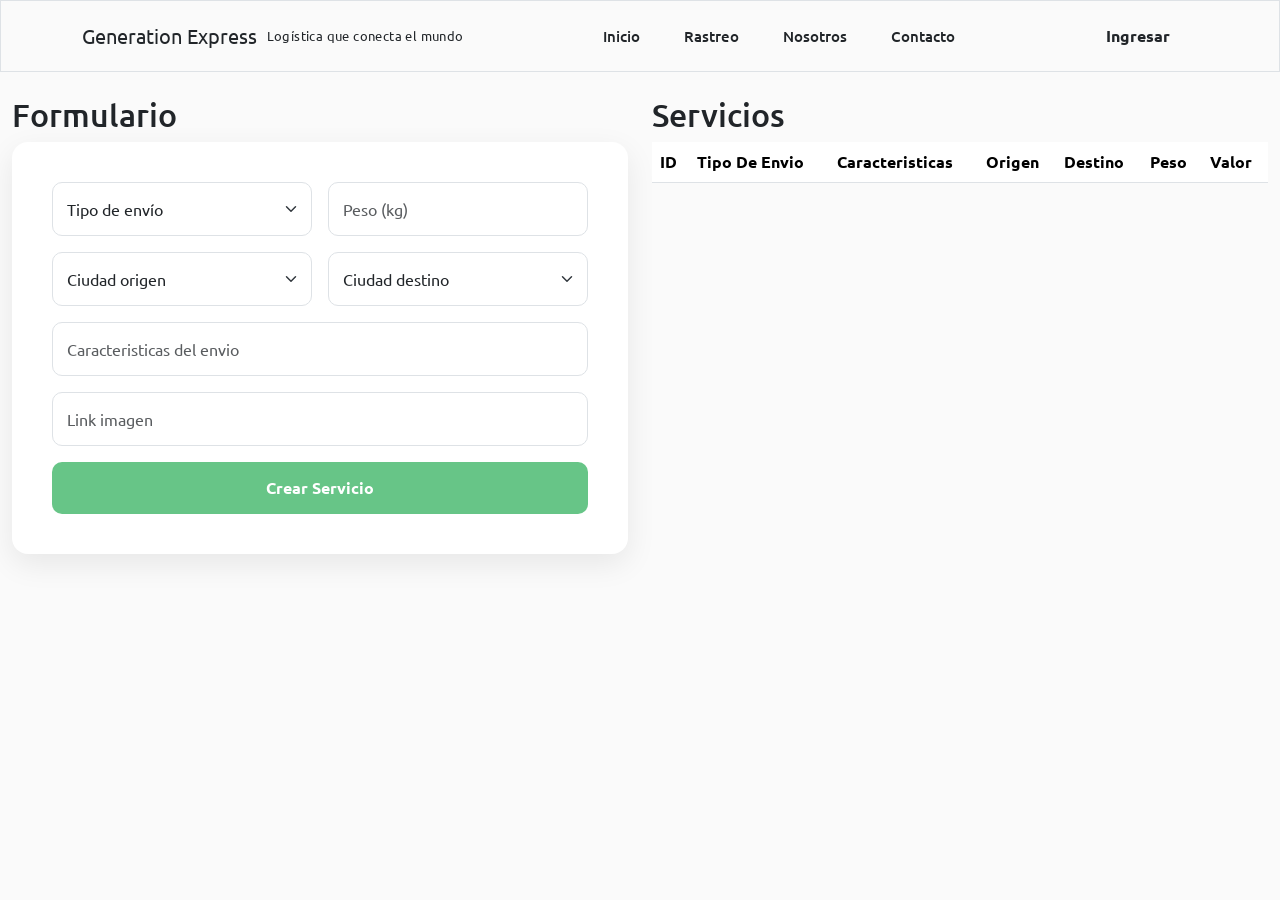
<file: pages/admin.html>
<!DOCTYPE html>
<html lang="es">
<head>
    <meta charset="UTF-8">
    <meta name="viewport" content="width=device-width, initial-scale=1.0">
    <title>Admin</title>
    <!-- Bootstrap CSS v5.3.8 -->
    <link
      href="https://cdn.jsdelivr.net/npm/bootstrap@5.3.8/dist/css/bootstrap.min.css"
      rel="stylesheet"
      integrity="sha384-sRIl4kxILFvY47J16cr9ZwB07vP4J8+LH7qKQnuqkuIAvNWLzeN8tE5YBujZqJLB"
      crossorigin="anonymous"
    />
    <link
      rel="stylesheet"
      href="https://cdn.jsdelivr.net/npm/bootstrap-icons@1.11.3/font/bootstrap-icons.min.css"
    />
    <link
      href="https://fonts.googleapis.com/css2?family=Ubuntu:ital,wght@0,300;0,400;0,500;0,700;1,300;1,400;1,500;1,700&display=swap"
      rel="stylesheet"
    />
    <link rel="stylesheet" href="./../assets/styles/admin.css">

    <link rel="stylesheet" href="./../assets/styles/footer.css" />
    <link rel="stylesheet" href="./../assets/styles/navbar.css" />
  </head>

</head>
<body>
    <nav id="mainNavbar" class="navbar navbar-expand-lg custom-navbar sticky-top border">
        <div class="container">
            <a class="navbar-brand" href="#">
                <div>
                    Generation <span class="brand-green">Express</span>
                </div>      
                <span class="brand-tagline">Logística que conecta el mundo</span>
            </a>
            <button class="navbar-toggler" type="button" data-bs-toggle="collapse" data-bs-target="#menu" 
                aria-controls="menu" aria-expanded="false" aria-label="Toggle navigation">
                <span class="navbar-toggler-icon"></span>
            </button>
            <div class="collapse navbar-collapse" id="menu">
                <ul class="navbar-nav mx-auto">
                    <li class="nav-item">
                        <a class="nav-link" href="/index.html">Inicio</a>
                    </li>
                    <li class="nav-item">
                        <a class="nav-link" href="#">Rastreo</a>
                    </li>
                    <li class="nav-item">
                        <a class="nav-link" href="/pages/nosotros.html">Nosotros</a>
                    </li>
                    <li class="nav-item">
                        <a class="nav-link" href="/pages/contacto.html">Contacto</a>
                    </li>
                </ul>
                <button class="btn btn-ingresar">
                    Ingresar
                </button>
            </div>
        </div>
    </nav>
    
    <div class="container-fluid mt-4">
        <div class="row">
            <div class="col-md-6">
                <section id="formulario">
                    <h2>Formulario</h2>
                    <div class="mx-auto">
                    <div class="contact-form-container">
                        <form
                            class="contact-form"
                            id="form-solicitud"
                            method="POST"
                        >
                            <div class="row g-3">

                                <div class="col-md-6">
                                    <select
                                        name="type_shipping"
                                        id="type_shipping"
                                        class="form-select contact-input"
                                        required
                                    >
                                        <option value="">Tipo de envío</option>
                                        <option value="Nacional">Nacional</option>
                                        <option value="Express">Express</option>
                                    </select>
                                </div>

                                <div class="col-md-6">
                                    <input
                                        type="number"
                                        step="0.01"
                                        id="weight"
                                        name="weight"
                                        class="form-control contact-input"
                                        placeholder="Peso (kg)"
                                        required
                                    />
                                </div>

                                <div class="col-6">
                                    <select
                                        name="origin"
                                        id="origin"
                                        class="form-select contact-input"
                                        required
                                    >
                                        <option value="">Ciudad origen</option>
                                        <option value="Bogotá">Bogotá</option>
                                        <option value="Medellin">Medellin</option>
                                        <option value="Cali">Cali</option>
                                        <option value="Barranquilla">Barranquilla</option>
                                    </select>
                                    
                                </div>

                                <div class="col-6">
                                     <select
                                        name="destination"
                                        id="destination"
                                        class="form-select contact-input"
                                        required
                                    >
                                        <option value="">Ciudad destino</option>
                                        <option value="Bogotá">Bogotá</option>
                                        <option value="Medellin">Medellin</option>
                                        <option value="Cali">Cali</option>
                                        <option value="Barranquilla">Barranquilla</option>
                                    </select>
                                </div>

                                <div class="col-md-12">
                                    <input
                                        type="text"
                                        name="characteristics"
                                        id="characteristics"
                                        class="form-control contact-input"
                                        placeholder="Caracteristicas del envio"
                                        required
                                    />
                                </div>
                                 <div class="col-md-12">
                                    <input
                                        type="text"
                                        name="image"
                                        id="image"
                                        class="form-control contact-input"
                                        placeholder="Link imagen"
                                        required
                                    />
                                </div>


                               

                                <div class="col-12">
                                    <button type="submit" class="btn contact-btn">
                                        Crear Servicio
                                    </button>
                                </div>

                            </div>
                        </form>
                    </div>
                </div>
            </div>
            <div class="col-md-6">
                <section id="solicitudes">
                    <!-- inicio tabla solicitudes -->

                    <h2>Servicios</h2>
                    <table class="table table-striped">
                        <thead>
                            <tr>
                                <th>ID</th>
                                <th>Tipo De Envio</th>
                                <th>Caracteristicas</th>
                                <th>Origen</th>
                                <th>Destino</th>
                                <th>Peso</th>
                                <th>Valor</th>                                
                            </tr>
                        </thead>
                        <tbody id = "tabla-solicitudes">
                        </tbody>
                    </table>
                </section>
            </div>
        </div>
    </div>

    <script src="https://cdn.jsdelivr.net/npm/bootstrap@5.3.0/dist/js/bootstrap.bundle.min.js"></script>
    <script type="module" src="../js/calcular-valor.js"></script>
</body>
</html>
</file>
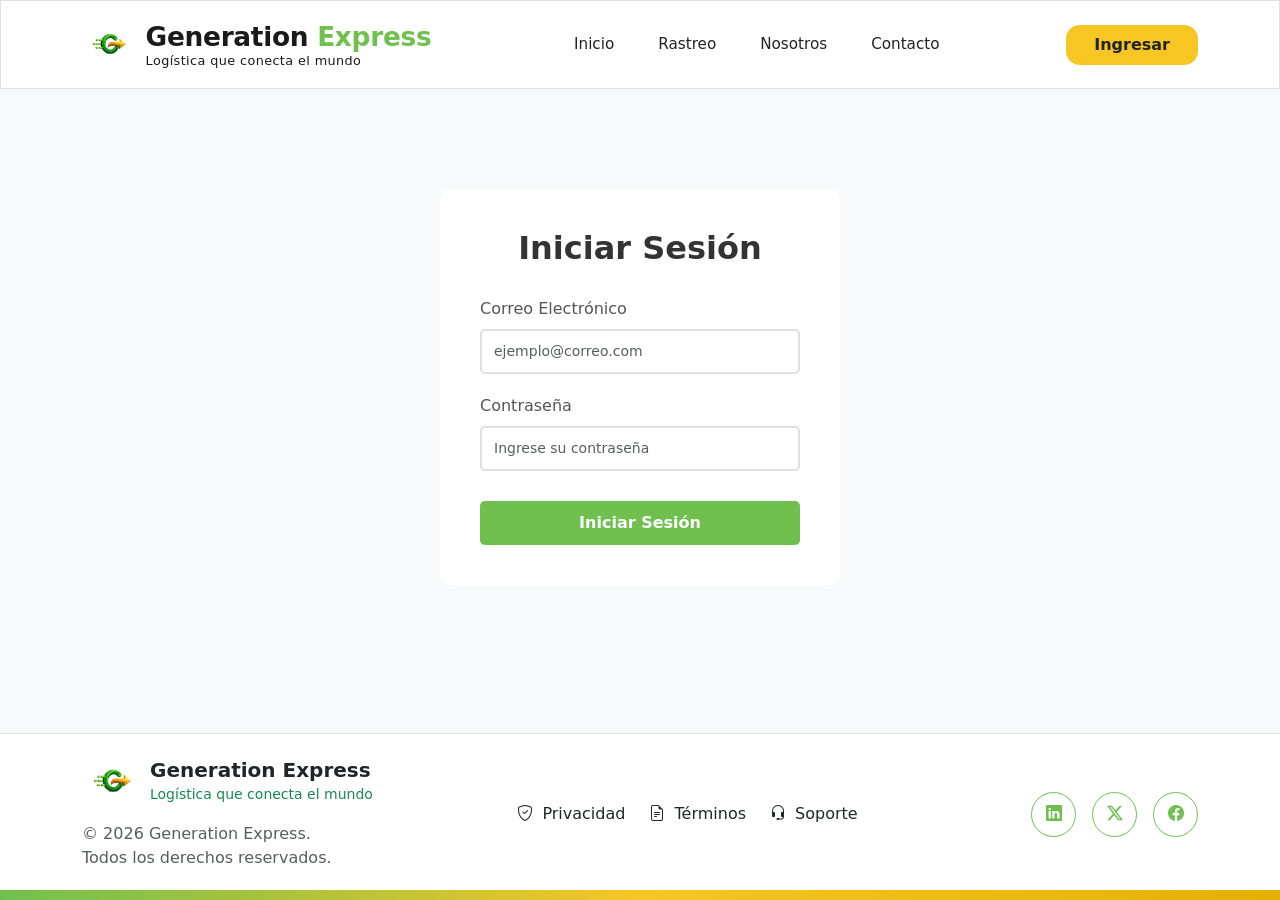
<file: pages/login.html>
<!DOCTYPE html>
<html lang="es">
<head>
    <meta charset="UTF-8">
    <meta name="viewport" content="width=device-width, initial-scale=1.0">
    <title>Inicio de Sesión</title>
    <link
      href="https://cdn.jsdelivr.net/npm/bootstrap@5.3.8/dist/css/bootstrap.min.css"
      rel="stylesheet"
      integrity="sha384-sRIl4kxILFvY47J16cr9ZwB07vP4J8+LH7qKQnuqkuIAvNWLzeN8tE5YBujZqJLB"
      crossorigin="anonymous"
    />
    <link
      rel="stylesheet"
      href="https://cdn.jsdelivr.net/npm/bootstrap-icons@1.11.3/font/bootstrap-icons.min.css"
    />
    <link
      href="https://fonts.googleapis.com/css2?family=Ubuntu:ital,wght@0,300;0,400;0,500;0,700;1,300;1,400;1,500;1,700&display=swap"
      rel="stylesheet"
    />
    <link rel="stylesheet" href="../assets/styles/variables.css">
    <link rel="stylesheet" href="../assets/styles/navbar.css">
    <link rel="stylesheet" href="../assets/styles/footer.css">
    <link rel="stylesheet" href="../assets/styles/login.css">

</head>
<body>
    <div id="navbar-placeholder"></div>
    
    <div class="page-content">
        <div class="form-container">
            <h2>Iniciar Sesión</h2>
            <form id="loginForm">
                <div class="form-group">
                    <label for="correo" class="form-label">Correo Electrónico</label>
                    <input type="email" id="correo" class="form-control" placeholder="ejemplo@correo.com" required>
                    <div class="error-message" id="errorCorreo"></div>
                </div>

                <div class="form-group">
                    <label for="contrasena" class="form-label">Contraseña</label>
                    <input type="password" id="contrasena" class="form-control" placeholder="Ingrese su contraseña" required>
                    <div class="error-message" id="errorContrasena"></div>
                </div>

                <button type="submit" class="btn-login">Iniciar Sesión</button>
                <div class="success-message" id="successMessage">¡Datos guardados correctamente!</div>
            </form>
        </div>
    </div>
    <div id="footer-placeholder"></div>

    <script src="../js/components/load-components.js"></script>
    <script src="https://cdn.jsdelivr.net/npm/bootstrap@5.3.0/dist/js/bootstrap.bundle.min.js"></script>
    <script src="../js/login.js"></script>
</body>
</html>
</file>
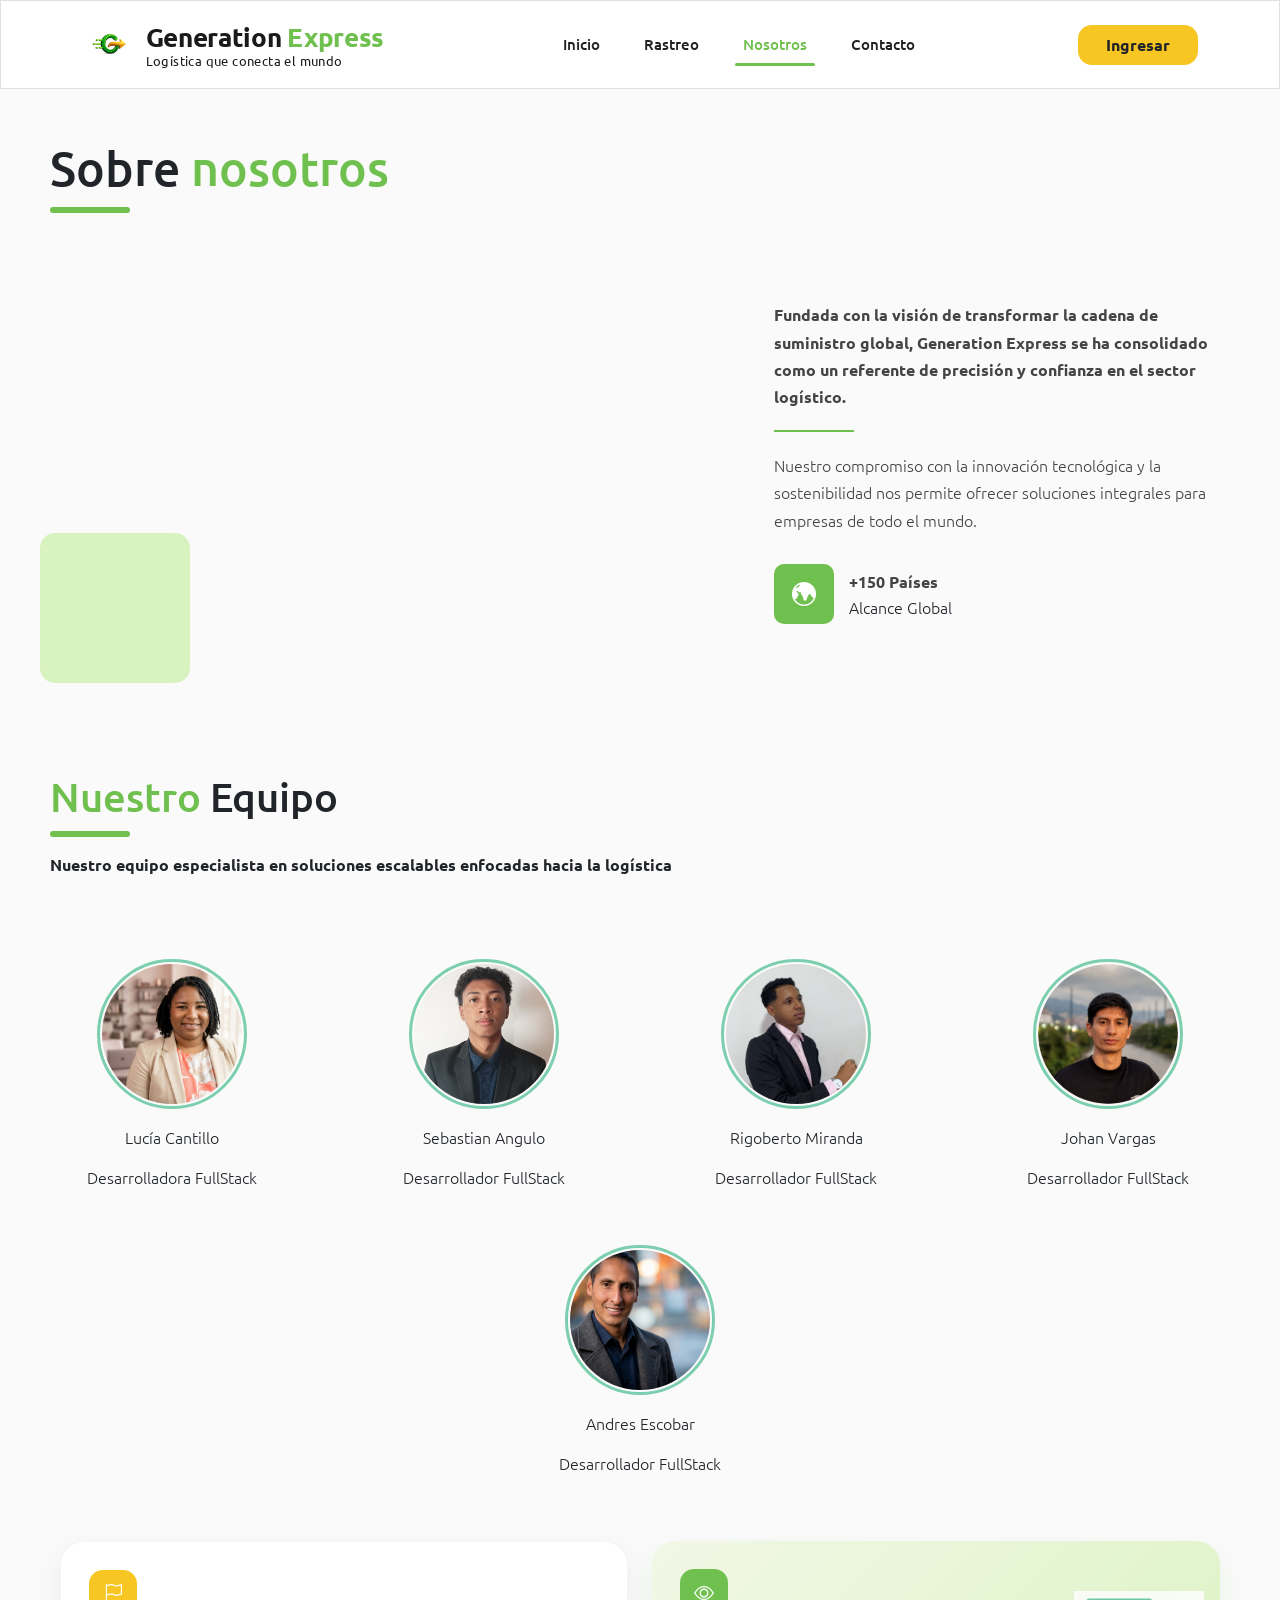
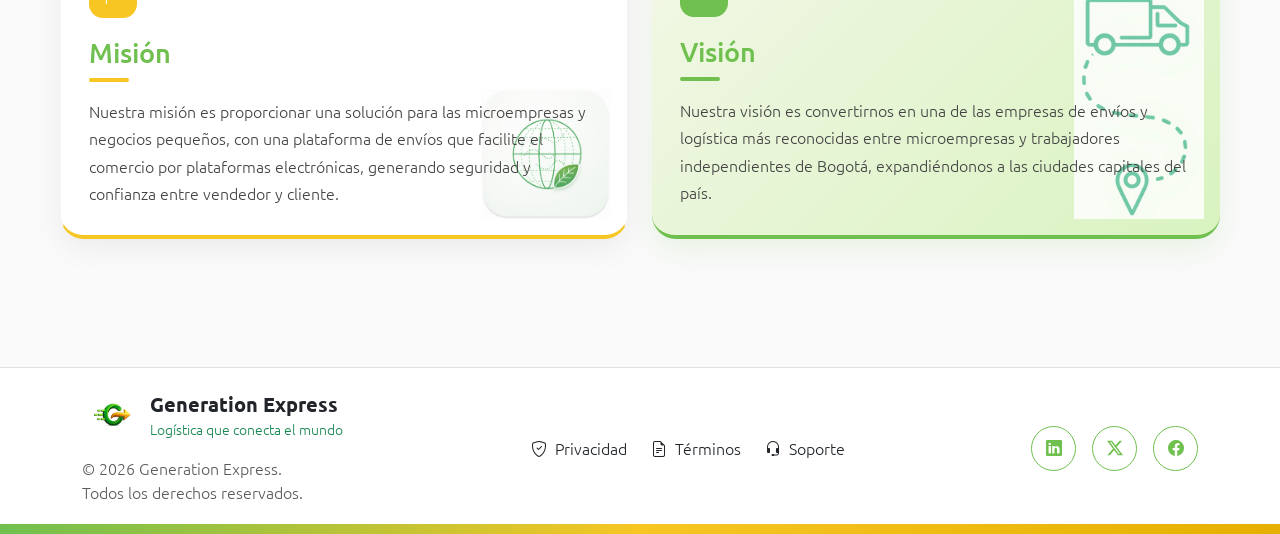
<file: pages/nosotros.html>
<!DOCTYPE html>
<html lang="es">


<head>
    <meta charset="UTF-8">
    <meta name="viewport" content="width=device-width, initial-scale=1.0">
    <title>Nosotros</title>


    <link rel="preconnect" href="https://fonts.googleapis.com">
    <link rel="preconnect" href="https://fonts.gstatic.com" crossorigin>
    <link
        href="https://fonts.googleapis.com/css2?family=Ubuntu:ital,wght@0,300;0,400;0,500;0,700;1,300;1,400;1,500;1,700&display=swap"
        rel="stylesheet">
    <link href="https://cdn.jsdelivr.net/npm/bootstrap@5.3.8/dist/css/bootstrap.min.css" rel="stylesheet"
    
        integrity="sha384-sRIl4kxILFvY47J16cr9ZwB07vP4J8+LH7qKQnuqkuIAvNWLzeN8tE5YBujZqJLB" crossorigin="anonymous">
    <link rel="stylesheet" href="../assets/styles/variables.css">
    <link rel="stylesheet" href="../assets/styles/nosotros.css">
    
    <link rel="stylesheet" href="../assets/styles/navbar.css">
    <link rel="stylesheet" href="../assets/styles/footer.css">
    <link rel="stylesheet" href="https://cdn.jsdelivr.net/npm/bootstrap-icons@1.13.1/font/bootstrap-icons.min.css">
</head>


<body>
    <div id="navbar-placeholder"></div>

    

    <main>
        <section class="about-us">
            <div class="about-header">
                <div class="about-title">
                    <h1>Sobre <span id="us">nosotros</span></h1>
                    <span id="about-guion"></span>
                </div>
            </div>
            <div class="about-content">
                <div class="about-image-container">
                    <div class="box-green"></div>
                    <div class="about-img"></div>
                </div>
                <div class="about-text">
                    <p id="p-bold">
                        Fundada con la visión de transformar la cadena de suministro
                        global, Generation Express se ha consolidado como un referente
                        de precisión y confianza en el sector logístico.
                    </p>
                    <div id="about-content-div"></div>
                    <p>
                        Nuestro compromiso con la innovación tecnológica y la
                        sostenibilidad nos permite ofrecer soluciones integrales para
                        empresas de todo el mundo.
                    </p>

                    <div class="section-box">
                        <div class="icon-box">
                            <i class="bi bi-globe-central-south-asia" id="world-icon"></i>
                        </div>

                        <div>
                            <p class="countries">+150 Países</p>
                            <span>Alcance Global</span>
                        </div>
                    </div>
                </div>
            </div>
        </section>
        <section id="team">
            <div id="our-team">
                <h1><span id="nuestro">Nuestro</span> Equipo</h1>

                <p id="team-guion"></p>
                <p id="team-text">Nuestro equipo especialista en soluciones escalables enfocadas hacia la logística </p>    
            </div>
           
            <div id="team-box">
                <div class="card border-0" style="width: 18rem;">
                    <img src="../assets/images/lucia.jpeg"
                        class="photo-team card-img-top rounded-circle mx-auto mt-3 border  border-3"
                        style="width: 150px; height: 150px; object-fit: cover;" alt="...">
                    <div class="card-body">
                        <p class="card-text">Lucía Cantillo</p>
                        <p class="card-text">Desarrolladora FullStack</p>
                    </div>
                </div>
                <div class="card border-0" style="width: 18rem;">
                    <img src="../assets/images/sebastian.jpeg"
                        class="photo-team photo-ajust card-img-top rounded-circle mx-auto mt-3 border  border-3"
                        style="width: 150px; height: 150px; object-fit: cover;" alt="...">
                    <div class="card-body">
                        <p class="card-text">Sebastian Angulo</p>
                        <p class="card-text">Desarrollador FullStack</p>
                    </div>
                </div>
                 <div class="card border-0" style="width: 18rem;">
                    <img src="../assets/images/rigoberto.png"
                        class="photo-team photo-ajust card-img-top rounded-circle mx-auto mt-3 border  border-3"
                        style="width: 150px; height: 150px; object-fit: cover;" alt="...">
                    <div class="card-body">
                        <p class="card-text">Rigoberto Miranda</p>
                        <p class="card-text">Desarrollador FullStack</p>
                    </div>
                </div>
                 <div class="card border-0" style="width: 18rem;">
                    <img src="../assets/images/johan.png"
                        class="photo-team  card-img-top rounded-circle mx-auto mt-3 border  border-3"
                        style="width: 150px; height: 150px; object-fit: cover;" alt="...">
                    <div class="card-body">
                        <p class="card-text">Johan Vargas</p>
                        <p class="card-text">Desarrollador FullStack</p>
                    </div>
                </div>
                 <div class="card border-0" style="width: 18rem;">
                    <img src="../assets/images/andres.png"
                        class="photo-team photo-ajust card-img-top rounded-circle mx-auto mt-3 border  border-3"
                        style="width: 150px; height: 150px; object-fit: cover;" alt="...">
                    <div class="card-body">
                        <p class="card-text">Andres Escobar</p>
                        <p class="card-text">Desarrollador FullStack</p>
                    </div>
                </div>

            </div>

        </section>

        <section class="mission-vision-section" aria-label="Misión y visión corporativa">
            <article class="panel-card mission-card">
                <div class="panel-card__badge" aria-hidden="true">
                    <i class="bi bi-flag"></i>
                </div>
                <h2>Misión</h2>
                <div class="panel-card__line"></div>
                <p>Nuestra misión es proporcionar una solución para las microempresas y negocios pequeños, con una plataforma de envíos que facilite el comercio por plataformas electrónicas, generando seguridad y confianza entre vendedor y cliente.</p>
                <div class="panel-card__illustration" aria-hidden="true">
                    <img src="../assets/images/Mision generation Express.png" alt="Ilustración de misión">
                </div>
            </article>

            <article class="panel-card vision-card">
                <div class="panel-card__badge" aria-hidden="true">
                    <i class="bi bi-eye"></i>
                </div>
                <h2>Visión</h2>
                <div class="panel-card__line"></div>
                <p>Nuestra visión es convertirnos en una de las empresas de envíos y logística más reconocidas entre microempresas y trabajadores independientes de Bogotá, expandiéndonos a las ciudades capitales del país.</p>
                <div class="panel-card__illustration" aria-hidden="true">
                    <img src="../assets/images/Vision generation Express.svg" alt="Ilustración de visión">
                </div>
            </article>
        </section>
    </main>
    <div id="footer-placeholder"></div>
<script src="../js/components/load-components.js"></script>
<script src="https://cdn.jsdelivr.net/npm/bootstrap@5.3.8/dist/js/bootstrap.bundle.min.js"></script>
</body>


</html>
</file>
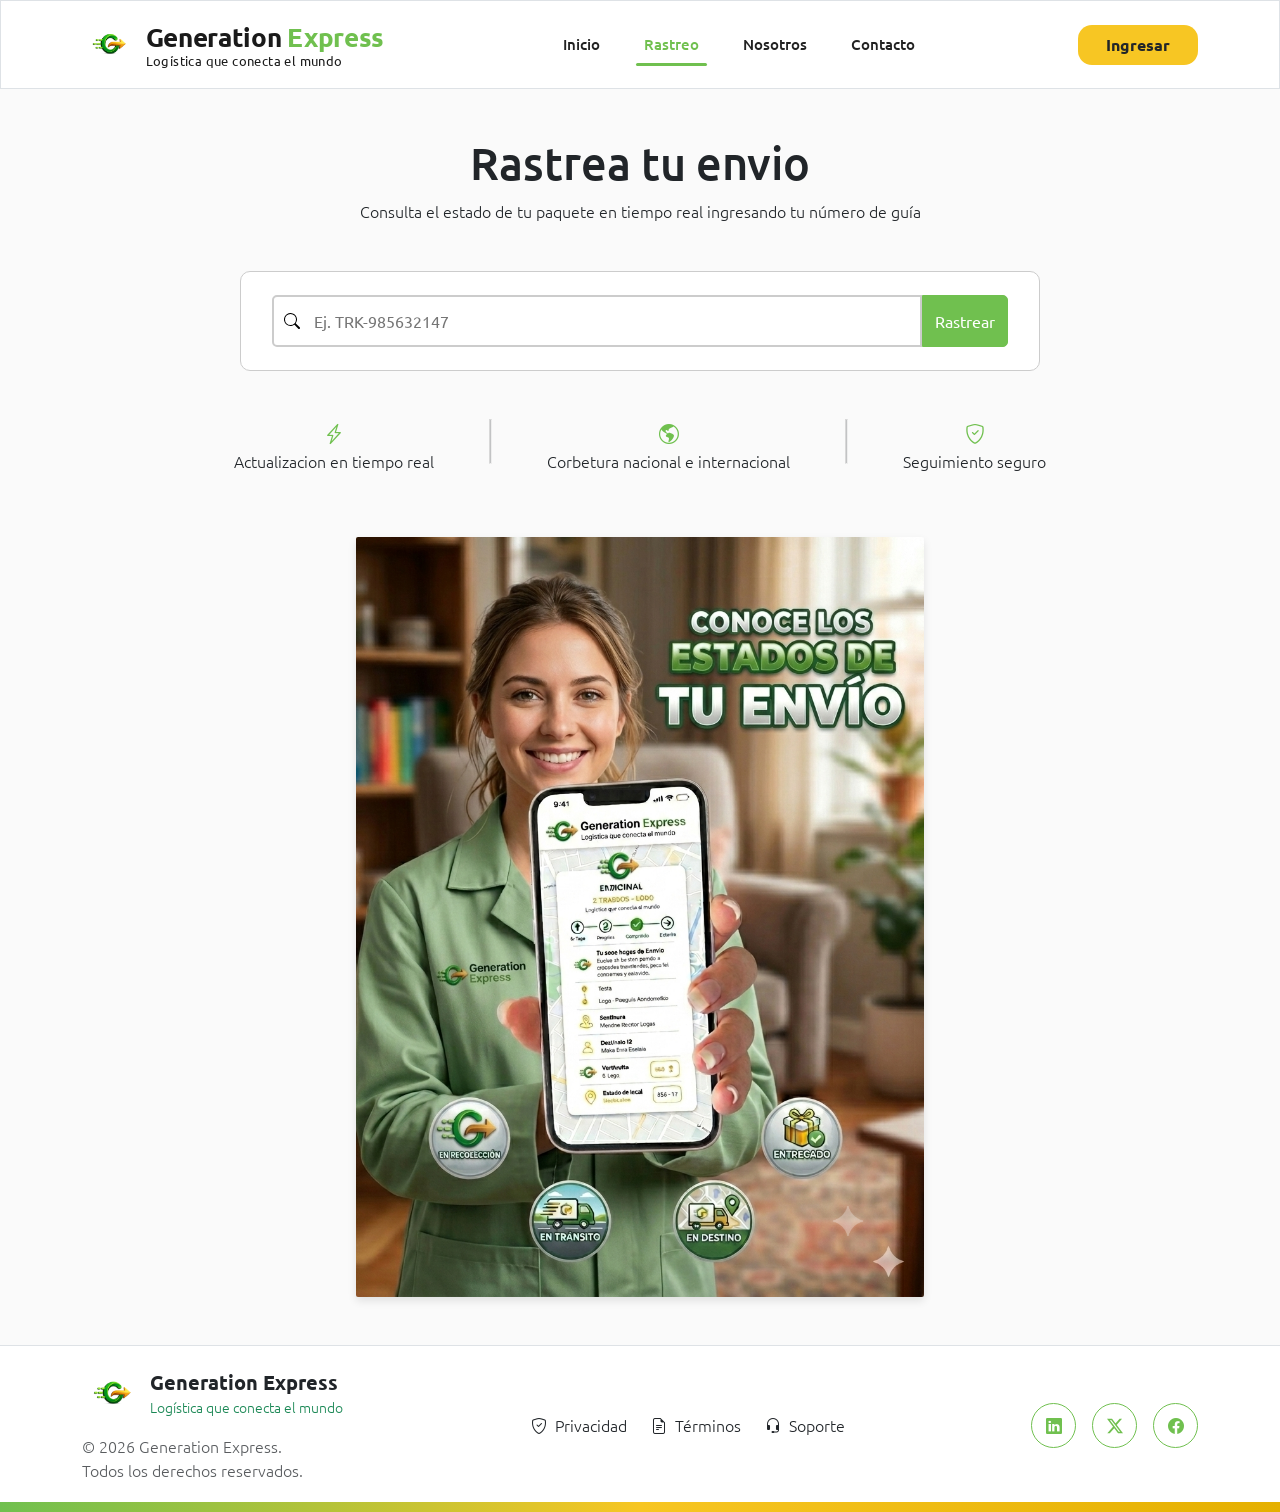
<file: pages/rastreo.html>
<!DOCTYPE html>
<html lang="es">
<head>
  <meta charset="UTF-8">
  <meta name="viewport" content="width=device-width, initial-scale=1.0">
  <link rel="preconnect" href="https://fonts.googleapis.com">
  <link rel="preconnect" href="https://fonts.gstatic.com" crossorigin>
  <link
      href="https://fonts.googleapis.com/css2?family=Ubuntu:ital,wght@0,300;0,400;0,500;0,700;1,300;1,400;1,500;1,700&display=swap"
      rel="stylesheet">
  <link href="https://cdn.jsdelivr.net/npm/bootstrap@5.3.8/dist/css/bootstrap.min.css" rel="stylesheet"
      integrity="sha384-sRIl4kxILFvY47J16cr9ZwB07vP4J8+LH7qKQnuqkuIAvNWLzeN8tE5YBujZqJLB" crossorigin="anonymous">
  <link rel="stylesheet" href="../assets/styles/variables.css">
  <link rel="stylesheet" href="../assets/styles/nosotros.css">

  <link rel="stylesheet" href="../assets/styles/navbar.css">
  <link rel="stylesheet" href="../assets/styles/footer.css">
  <link rel="stylesheet" href="https://cdn.jsdelivr.net/npm/bootstrap-icons@1.13.1/font/bootstrap-icons.min.css">
  <link rel="stylesheet" href="../assets/styles/rastreo.css">
  <title>Rastreo de envíos | Generation Express</title>
</head>
<body>
  <div id="navbar-placeholder"></div>

  <main>
    <!-- TITULO Y TEXTO -->
    <section class="text-center mt-5">
      <h2 id="title" class="tracking-title">Rastrea tu envio</h2>
      <p id="subtitle">Consulta el estado de tu paquete en tiempo real ingresando tu número de guía</p>
    </section>

    <!-- FORM Y BUTTON -->
    <section class="text-center mt-5">
      <div class="search-container">
        <form id="tracking-form" class="search-inner-container">
          <label
              class="visually-hidden"
              for="tracking-input">
            Número de guía
          </label>
          <input
              id="tracking-input"
              type="text"
              placeholder="Ej. TRK-985632147"
              autocomplete="off">
          <button
              id="tracking-button"
              type="submit"
              class="btn btn-primary">
              Rastrear
          </button>
        </form>
      </div>
      <p id="tracking-error" class="tracking-error" role="alert" hidden></p>
    </section>

    <!-- VENTAJAS  -->
    <section class="mt-5 text-center">
      <div class="advantages">
        <div>
          <i class="bi bi-lightning-charge" style="font-size: 20px; color: #70c04f;"></i>
          <p>Actualizacion en tiempo real</p>
        </div>
        <div class="vr"></div>
        <div>
          <i class="bi bi-globe-americas" style="font-size: 20px; color: #70c04f;"></i>
          <p>Corbetura nacional e internacional</p>
        </div>
        <div class="vr"></div>
        <div>
          <i class="bi bi-shield-check" style="font-size: 20px; color: #70c04f;"></i>
          <p>Seguimiento seguro</p>
        </div>
      </div>
    </section>

    <!-- IMAGEN  -->
    <section class="mt-5">
      <img src="/assets/images/estados_envio.png" alt="imagen-rastreo"
        class="mx-auto d-block rastreo-img">
    </section>
  </main>
  <div id="footer-placeholder"></div>
  <script src="https://cdn.jsdelivr.net/npm/bootstrap@5.3.8/dist/js/bootstrap.bundle.min.js"></script>
  <script src="../js/components/load-components.js"></script>
  <script src="/js/rastreo/tracking-api.js"></script>
  <script src="/js/rastreo/rastreo.js"></script>
</body>
</html>
</file>
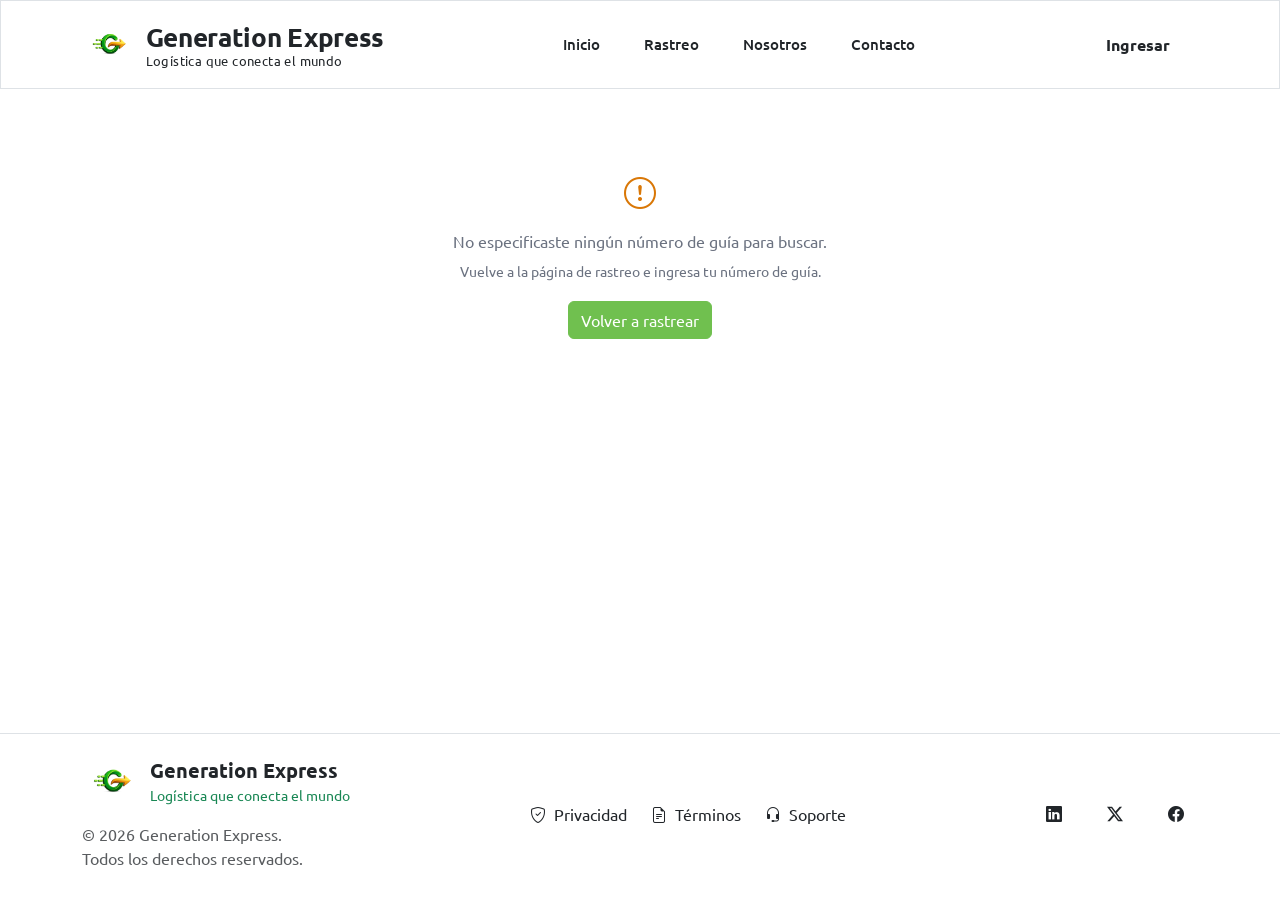
<file: pages/rastreo_detalle.html>
<!DOCTYPE html>
<html lang="es">
<head>
  <meta charset="UTF-8">
  <meta name="viewport" content="width=device-width, initial-scale=1.0">
  <link rel="preconnect" href="https://fonts.gstatic.com" crossorigin>
  <link
      href="https://fonts.googleapis.com/css2?family=Ubuntu:ital,wght@0,300;0,400;0,500;0,700;1,300;1,400;1,500;1,700&display=swap"
      rel="stylesheet">
  <link href="https://cdn.jsdelivr.net/npm/bootstrap@5.3.8/dist/css/bootstrap.min.css" rel="stylesheet"
      integrity="sha384-sRIl4kxILFvY47J16cr9ZwB07vP4J8+LH7qKQnuqkuIAvNWLzeN8tE5YBujZqJLB" crossorigin="anonymous">

  <link rel="stylesheet" href="../assets/styles/navbar.css">
  <link rel="stylesheet" href="../assets/styles/footer.css">
  <link rel="stylesheet" href="https://cdn.jsdelivr.net/npm/bootstrap-icons@1.13.1/font/bootstrap-icons.min.css">

  <link rel="stylesheet" href="../assets/styles/rastreo_detalle.css">
  <title>Detalle rastreo de envíos | Generation Express</title>
</head>
<body>
  <div id="navbar-placeholder"></div>

  <main class="tracking-page">

    <!-- ============================================================
         ESTADO: CARGANDO
         Visible mientras se espera la respuesta simulada/real.
    ============================================================= -->
    <section class="state-panel" id="loadingState">
      <div class="spinner" aria-hidden="true"></div>
      <p>Buscando información de tu envío…</p>
    </section>

    <!-- ============================================================
         ESTADO: NO ENCONTRADO
         Visible cuando la guía no existe en la respuesta.
    ============================================================= -->
    <section class="state-panel" id="notFoundState" hidden>
      <i class="bi bi-exclamation-circle" aria-hidden="true"></i>
      <p id="notFoundMessage">No encontramos ningún envío con la guía <strong id="notFoundNumber"></strong>.</p>
      <p class="state-panel-hint" id="notFoundHint">Verifica el número e inténtalo de nuevo.</p>
      <a href="rastreo.html" class="btn btn-primary">Volver a rastrear</a>
    </section>

    <!-- ============================================================
         ESTADO: ERROR
         Visible cuando la petición falla
    ============================================================= -->

    <section class="state-panel state-panel-error" id="errorState" hidden>
      <i class="bi bi-wifi-off" aria-hidden="true"></i>
      <p>Ocurrió un problema al consultar tu envio.</p>
      <p class="state-panel-hint">Revisa tu conexión e inténtalo de nuevo.</p>
      <button type="button" class="btn btn-primary" id="retryButton">
        Reintentar
      </button>
    </section>

    <!-- ============================================================
         CONTENIDO REAL: se muestra solo cuando ya hay datos
    ============================================================= -->
    <div id="trackingContent" hidden>

      <!-- SECCIÓN: LÍNEA DE TIEMPO Y NÚMERO DE GUÍA
           data-status en la sección controla el color de acento de
           todo el bloque (timeline + badge). Valores esperados desde
           JS: "pendiente" | "en-transito" | "entregado" -->
      <section class="tracking-timeline" id="trackingTimeline" data-status="en-transito">

        <div class="timeline-title-badge">
          <div class="tracking-info">
            <span class="tracking-label">Número de guía</span>
            <h1 class="tracking-number" id="trackingNumber">TRK-556465464665</h1>
          </div>

          <div class="badge-container" id="statusBadge">
            <i class="bi bi-truck" id="statusIcon" aria-hidden="true"></i>
            <span id="statusLabel">En tránsito</span>
          </div>
        </div>

        <!-- TIMELINE: ol porque el orden de los pasos importa.
             data-step identifica cada paso para que el JS lo llene
             sin depender del orden en el que vengan en el JSON. -->
        <ol class="timeline-container" id="timelineContainer">

          <li class="step-container" data-step="pendiente">
            <div class="timeline-step">
              <i class="bi bi-check-lg" aria-hidden="true"></i>
              <span class="present-figure"></span>
            </div>
            <div class="step-info">
              <span class="step-name">Pedido recibido</span>
              <span class="step-date"></span>
            </div>
          </li>

          <li class="step-container" data-step="en-transito">
            <div class="timeline-step">
              <i class="bi bi-check-lg" aria-hidden="true"></i>
              <span class="present-figure"></span>
            </div>
            <div class="step-info">
              <span class="step-name">En tránsito</span>
              <span class="step-date"></span>
            </div>
          </li>

          <li class="step-container" data-step="entregado">
            <div class="timeline-step">
              <i class="bi bi-check-lg" aria-hidden="true"></i>
              <span class="present-figure"></span>
            </div>
            <div class="step-info">
              <span class="step-name">Entregado</span>
              <span class="step-date"></span>
            </div>
          </li>

        </ol>
      </section>

      <!-- SECCIÓN: DETALLES DE ENTREGA -->
      <section class="tracking-details">
        <h2>Detalles de Entrega</h2>
        <dl class="details-list" id="deliveryDetails">
          <div class="details-item">
            <dt>Fecha y hora estimada</dt>
            <dd id="detailEstimatedDate">—</dd>
          </div>
          <div class="details-item" id="detailReceivedByRow">
            <dt>Recibido por</dt>
            <dd id="detailReceivedBy">—</dd>
          </div>
          <div class="details-item">
            <dt>Origen</dt>
            <dd id="detailOrigin">—</dd>
          </div>
          <div class="details-item">
            <dt>Destino</dt>
            <dd id="detailDestination">—</dd>
          </div>
          <div class="details-item">
            <dt>Remitente</dt>
            <dd id="detailSender">—</dd>
          </div>
          <div class="details-item">
            <dt>Destinatario</dt>
            <dd id="detailRecipient">—</dd>
          </div>
          <div class="details-item">
            <dt>Peso</dt>
            <dd id="detailWeight">—</dd>
          </div>
          <div class="details-item">
            <dt>Costo de envío</dt>
            <dd id="detailCost">—</dd>
          </div>
          <div class="details-item" id="detailDriverRow">
            <dt>Conductor asignado</dt>
            <dd id="detailDriver">—</dd>
          </div>
        </dl>
      </section>
    </div>
  </main>

  <div id="footer-placeholder"></div>
  <script src="https://cdn.jsdelivr.net/npm/bootstrap@5.3.8/dist/js/bootstrap.bundle.min.js"></script>
  <script src="../js/components/load-components.js"></script>
  <script src="../js/rastreo/tracking-api.js"></script>
  <script src="../js/rastreo/rastreo_detalle.js"></script>
</body>
</html>
</file>
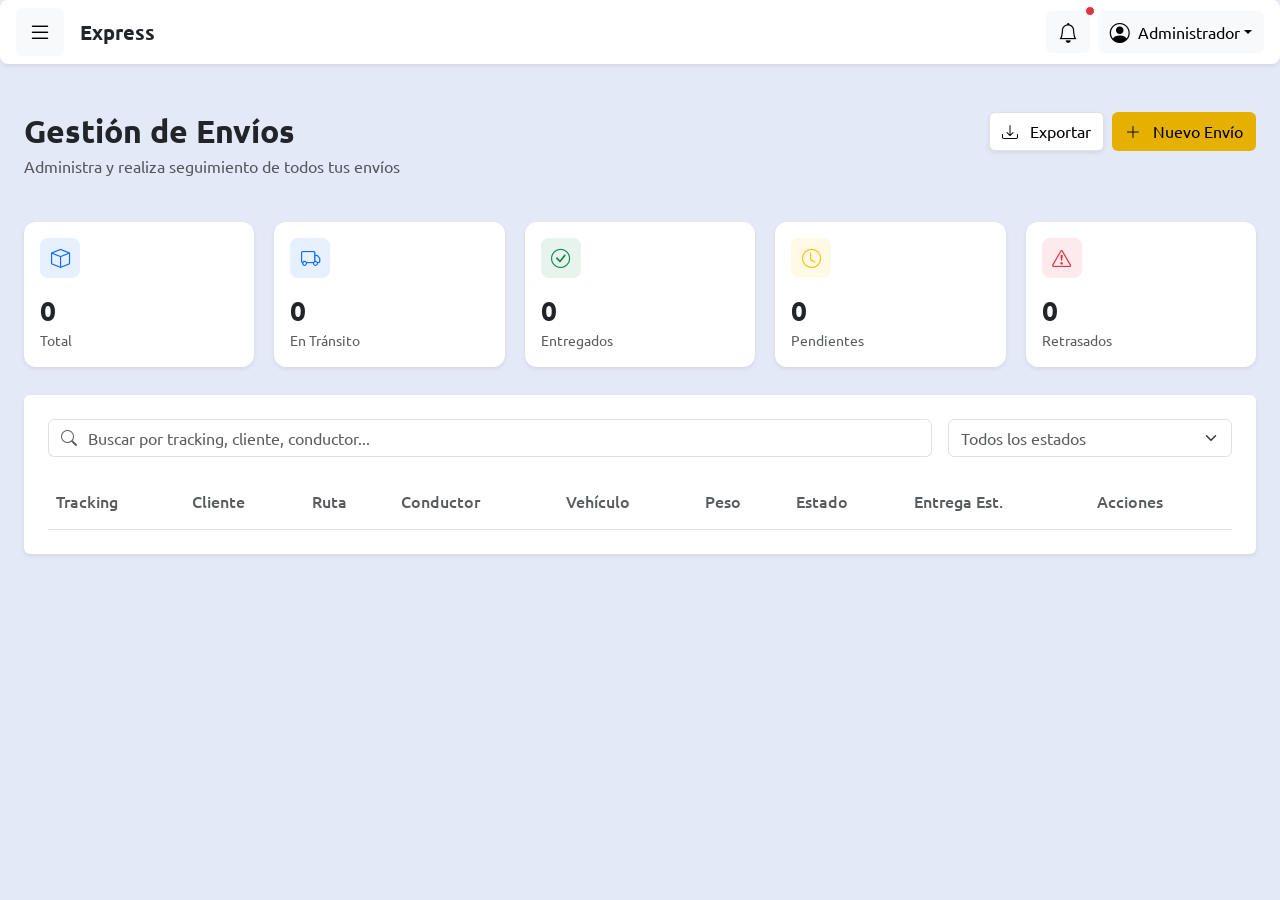
<file: pages/admin/envios.html>
<!doctype html>
<html lang="es">

<head>
    <meta charset="UTF-8" />
    <meta name="viewport" content="width=device-width, initial-scale=1.0" />
    <title>Envíos - Generation Express</title>
    <link href="https://cdn.jsdelivr.net/npm/bootstrap@5.3.3/dist/css/bootstrap.min.css" rel="stylesheet" />
    <link rel="stylesheet" href="https://cdn.jsdelivr.net/npm/bootstrap-icons@1.11.3/font/bootstrap-icons.min.css" />
    <link
        href="https://fonts.googleapis.com/css2?family=Ubuntu:ital,wght@0,300;0,400;0,500;0,700;1,300;1,400;1,500;1,700&display=swap"
        rel="stylesheet" />

    <link rel="stylesheet" href="./../../assets/styles/admin/components/aside.css" />
    <link rel="stylesheet" href="./../../assets/styles/admin/envios.css" />
    <link rel="stylesheet" href="https://unpkg.com/boxicons@2.1.4/css/boxicons.min.css" />
</head>

<body>
    <div class="sidebar" id="sidebar"></div>
    <section class="home-section">
        <div id="navbar-container"></div>

        <div class="parent p-4">
            <div class="header-row mb-4">
                <div>
                    <h2 class="fw-bold text-dark mb-1">Gestión de Envíos</h2>
                    <p class="text-muted mb-0">Administra y realiza seguimiento de todos tus envíos</p>
                </div>
                <div class="d-flex gap-2 mt-3 mt-md-0">
                    <button class="btn btn-light border bg-white shadow-sm"><i class="bi bi-download me-2"></i>
                        Exportar</button>
                    <button class="btn btn-yellow" data-bs-toggle="modal" data-bs-target="#form-shipping"><i
                            class="bi bi-plus-lg me-2"></i> Nuevo Envío</button>
                </div>
            </div>

            <!-- KPI 1 -->
            <div class="div1">
                <div class="card border-0 shadow-sm kpi-card h-100">
                    <div class="card-body">
                        <div class="icon-box bg-primary bg-opacity-10 text-primary">
                            <i class="bi bi-box"></i>
                        </div>
                        <h3 class="fw-bold mb-0" id="kpi-total">0</h3>
                        <span class="text-muted small">Total</span>
                    </div>
                </div>
            </div>

            <!-- KPI 2 -->
            <div class="div2">
                <div class="card border-0 shadow-sm kpi-card h-100">
                    <div class="card-body">
                        <div class="icon-box bg-primary bg-opacity-10 text-primary">
                            <i class="bi bi-truck"></i>
                        </div>
                        <h3 class="fw-bold mb-0" id="kpi-transit">0</h3>
                        <span class="text-muted small">En Tránsito</span>
                    </div>
                </div>
            </div>

            <!-- KPI 3 -->
            <div class="div3">
                <div class="card border-0 shadow-sm kpi-card h-100">
                    <div class="card-body">
                        <div class="icon-box bg-success bg-opacity-10 text-success">
                            <i class="bi bi-check-circle"></i>
                        </div>
                        <h3 class="fw-bold mb-0" id="kpi-delivered">0</h3>
                        <span class="text-muted small">Entregados</span>
                    </div>
                </div>
            </div>

            <!-- KPI 4 -->
            <div class="div4">
                <div class="card border-0 shadow-sm kpi-card h-100">
                    <div class="card-body">
                        <div class="icon-box bg-warning bg-opacity-10 text-warning">
                            <i class="bi bi-clock"></i>
                        </div>
                        <h3 class="fw-bold mb-0" id="kpi-pending">0</h3>
                        <span class="text-muted small">Pendientes</span>
                    </div>
                </div>
            </div>

            <!-- KPI 5 -->
            <div class="div5">
                <div class="card border-0 shadow-sm kpi-card h-100">
                    <div class="card-body">
                        <div class="icon-box bg-danger bg-opacity-10 text-danger" style="color: #dc3545;">
                            <i class="bi bi-exclamation-triangle"></i>
                        </div>
                        <h3 class="fw-bold mb-0" id="kpi-delayed">0</h3>
                        <span class="text-muted small">Retrasados</span>
                    </div>
                </div>
            </div>

            <!-- Table Section -->
            <div class="div6 mt-2">
                <div class="card border-0 shadow-sm">
                    <div class="card-body p-4">
                        <!-- Filters -->
                        <div class="row g-3 mb-4">
                            <div class="col-md-8 col-lg-9">
                                <div class="input-group">
                                    <span class="input-group-text bg-white border-end-0 text-muted"><i
                                            class="bi bi-search"></i></span>
                                    <input type="text" class="form-control border-start-0 ps-0 shadow-none"
                                        id="search-input" placeholder="Buscar por tracking, cliente, conductor...">
                                </div>
                            </div>
                            <div class="col-md-4 col-lg-3 d-flex gap-2">
                                <select class="form-select flex-grow-1 text-muted shadow-none" id="status-filter">
                                    <option value="">Todos los estados</option>
                                    <option value="PENDING">Pendientes</option>
                                    <option value="ASSIGNED">Asignados</option>
                                    <option value="IN_TRANSIT">En tránsito</option>
                                    <option value="DELIVERED">Entregados</option>
                                    <option value="CANCELLED">Cancelados</option>
                                </select>
                            </div>
                        </div>
                        <!-- Table -->
                        <div class="table-responsive">
                            <table class="table table-hover align-middle mb-0">
                                <thead>
                                    <tr>
                                        <th class="text-muted pb-3">Tracking</th>
                                        <th class="text-muted pb-3">Cliente </th>
                                        <th class="text-muted pb-3">Ruta </th>
                                        <th class="text-muted pb-3">Conductor</th>
                                        <th class="text-muted pb-3">Vehículo </th>
                                        <th class="text-muted pb-3">Peso </th>
                                        <th class="text-muted pb-3">Estado </th>
                                        <th class="text-muted pb-3">Entrega Est.</th>
                                        <th class="text-muted pb-3">Acciones</th>
                                    </tr>
                                </thead>
                                <tbody id="orders-table-body">
                                    <!-- las filas se generan dinámicamente por JS -->
                                </tbody>
                            </table>
                        </div>
                    </div>
                </div>
            </div>
        </div>
    </section>

    <!-- =====================================================
         MODAL: Nuevo Envío / Editar Envío  (#form-shipping)
         ─────────────────────────────────────────────────────
         Este mismo modal se usa tanto para crear como para
         editar. El título cambia dinámicamente (#modal-title-text)
         y el JS decide internamente si hace POST o PUT según
         si hay una orden en edición.
         ===================================================== -->
    <div class="modal fade" id="form-shipping" tabindex="-1" aria-labelledby="shippingModalLabel" aria-hidden="true">

        <div class="modal-dialog modal-dialog-centered modal-lg">
            <div class="modal-content border-0 shadow-lg" style="border-radius:16px; overflow:hidden;">

                <!-- ENCABEZADO -->
                <div class="modal-header border-0 px-4 pt-4 pb-0">
                    <div>
                        <h5 class="modal-title fw-bold text-dark" id="shippingModalLabel">
                            <i class="bi bi-box-seam me-2 text-primary"></i><span id="modal-title-text">Nuevo Envío</span>
                        </h5>
                        <p class="text-muted small mb-0">
                            Completa la información del envío.
                        </p>
                    </div>

                    <button type="button" class="btn-close shadow-none ms-auto" data-bs-dismiss="modal"
                        aria-label="Cerrar"></button>
                </div>

                <!-- CUERPO -->
                <div class="modal-body p-4">

                    <form id="shipping-form">

                        <!-- ===================== REMITENTE ===================== -->
                        <h6 class="fw-bold text-primary mb-3">
                            <i class="bi bi-person-fill me-2"></i>Remitente
                        </h6>

                        <div class="row g-3 mb-4">

                            <!-- Nombre remitente -->
                            <div class="col-md-6">
                                <label class="shipping-label">Nombre</label>
                                <input type="text" class="form-control shipping-input" id="sender-name"
                                    placeholder="Nombre del remitente" required>
                            </div>
                            <!-- Apellido remitente -->
                            <div class="col-md-6">
                                <label class="shipping-label">Apellido</label>
                                <input type="text" class="form-control shipping-input" id="sender-last-name"
                                    placeholder="Apellido del remitente" required>
                            </div>
                            <!-- Documento remitente -->
                            <div class="col-md-6">
                                <label class="shipping-label">Documento</label>
                                <input type="text" class="form-control shipping-input" id="sender-document"
                                    placeholder="Número de documento" required>
                            </div>
                            <!-- Teléfono remitente -->
                            <div class="col-md-6">
                                <label class="shipping-label">Teléfono</label>
                                <input type="tel" class="form-control shipping-input" id="sender-phone"
                                    placeholder="+57 300 000 0000" required>
                            </div>
                            <!-- Correo remitente -->
                            <div class="col-md-12">
                                <label class="shipping-label">Correo</label>
                                <input type="email" class="form-control shipping-input" id="sender-email"
                                    placeholder="correo@ejemplo.com" required>
                            </div>
                            <!-- Dirección remitente -->
                            <div class="col-md-8">
                                <label class="shipping-label">Dirección</label>
                                <input type="text" class="form-control shipping-input" id="sender-address"
                                    placeholder="Dirección del remitente" required>
                            </div>

                            <!-- Ciudad remitente -->
                            <div class="col-md-4">
                                <label class="shipping-label">Ciudad</label>
                                <input type="text" class="form-control shipping-input" id="sender-city"
                                    placeholder="Ciudad" required>
                            </div>

                        </div>

                        <hr>

                        <!-- ===================== DESTINATARIO ===================== -->
                        <h6 class="fw-bold text-success mb-3">
                            <i class="bi bi-person-check-fill me-2"></i>Destinatario
                        </h6>

                        <div class="row g-3 mb-4">
                            <div class="col-md-6">
                                <label class="shipping-label">Nombre</label>
                                <input type="text" class="form-control shipping-input" id="recipient-firstname"
                                    placeholder="Nombre del destinatario" required>
                            </div>

                            <div class="col-md-6">
                                <label class="shipping-label">Apellido</label>
                                <input type="text" class="form-control shipping-input" id="recipient-last-name"
                                    placeholder="Nombre del destinatario" required>
                            </div>
                            <!-- Documento destinatario -->
                            <div class="col-md-6">
                                <label class="shipping-label">Documento</label>
                                <input type="text" class="form-control shipping-input" id="recipient-document"
                                    placeholder="Número de documento" required>
                            </div>

                            <div class="col-md-6">
                                <label class="shipping-label">Teléfono</label>
                                <input type="tel" class="form-control shipping-input" id="recipient-phone"
                                    placeholder="+57 300 000 0000" required>
                            </div>

                            <div class="col-md-12">
                                <label class="shipping-label">Correo</label>
                                <input type="email" class="form-control shipping-input" id="recipient-email"
                                    placeholder="correo@ejemplo.com" required>
                            </div>

                            <div class="col-md-8">
                                <label class="shipping-label">Dirección</label>
                                <input type="text" class="form-control shipping-input" id="recipient-address"
                                    placeholder="Dirección del destinatario" required>
                            </div>

                            <div class="col-md-4">
                                <label class="shipping-label">Ciudad</label>
                                <input type="text" class="form-control shipping-input" id="recipient-city"
                                    placeholder="Ciudad" required>
                            </div>

                        </div>

                        <hr>

                        <!-- ===================== PEDIDO ===================== -->
                        <h6 class="fw-bold text-warning mb-3">
                            <i class="bi bi-truck me-2"></i>Pedido
                        </h6>

                        <div class="row g-3">

                            <!-- Número de Guía (autogenerado) -->
                            <div class="col-md-6">
                                <label class="shipping-label">Número de Guía</label>
                                <input type="text" class="form-control shipping-input" id="sender-tracking-number"
                                    readonly required>
                            </div>

                            <!-- Estado (fijo en "Pendiente" al crear) -->
                            <div class="col-md-3">
                                <label class="shipping-label">Estado</label>
                                <input type="text" class="form-control shipping-input" id="shipping-status-display"
                                    value="Pendiente" readonly>
                                <input type="hidden" id="shipping-status" value="PENDING">
                            </div>

                            <!-- Fecha estimada de entrega (calculada automáticamente) -->
                            <div class="col-md-3">
                                <label class="shipping-label">Fecha estimada</label>
                                <input type="date" class="form-control shipping-input" id="estimated-delivery"
                                    readonly required>
                            </div>

                            <!-- Costo total del envío (calculado automáticamente) -->
                            <div class="col-md-3">
                                <label class="shipping-label">Costo total</label>
                                <input type="number" class="form-control shipping-input" id="total-cost"
                                    placeholder="0.00" step="0.01" min="0" readonly required>
                            </div>

                            <div class="col-md-3">
                                <label class="shipping-label">Conductor asignado</label>
                                <select class="form-select shipping-input" id="assigned-driver" required>
                                    <option value="">Seleccionar...</option>
                                </select>
                            </div>

                            <div class="col-md-3">
                                <label class="shipping-label">Peso (kg)</label>
                                <input type="number" class="form-control shipping-input" id="package-weight"
                                    placeholder="0.00" step="0.01" min="0" required>
                            </div>

                            <div class="col-12">
                                <label class="shipping-label">Observaciones</label>
                                <textarea class="form-control shipping-input" id="shipping-notes" rows="4"
                                    placeholder="Escribe alguna observación del pedido..."></textarea>
                            </div>
                        </div>
                    </form>
                </div>

                <!-- PIE -->
                <div class="modal-footer border-0 px-4 pb-4 pt-2 gap-2">

                    <button type="button" class="btn btn-light border shadow-none px-4" data-bs-dismiss="modal">
                        Cancelar
                    </button>

                    <button type="button" class="btn btn-yellow text-white px-4 shadow-none" id="btn-save-shipping">
                        <i class="bi bi-check-circle me-2"></i>
                        Guardar Envío
                    </button>
                </div>
            </div>
        </div>
    </div>

    <!-- =====================================================
         MODAL: Detalle del Envío (#order-detail-modal)
         ─────────────────────────────────────────────────────
         Solo lectura. Se abre desde el botón "ojo" o al hacer
         clic en el número de tracking de cada fila.
         ===================================================== -->
    <div class="modal fade" id="order-detail-modal" tabindex="-1" aria-labelledby="orderDetailModalLabel"
        aria-hidden="true">
        <div class="modal-dialog modal-dialog-centered modal-lg">
            <div class="modal-content border-0 shadow-lg" style="border-radius:16px; overflow:hidden;">
                <div class="modal-header border-0 px-4 pt-4 pb-0">
                    <div>
                        <h5 class="modal-title fw-bold text-dark" id="orderDetailModalLabel">
                            <i class="bi bi-box-seam me-2 text-primary"></i>Detalle del Envío
                        </h5>
                        <p class="text-muted small mb-0" id="detail-tracking"></p>
                    </div>
                    <button type="button" class="btn-close shadow-none ms-auto" data-bs-dismiss="modal"
                        aria-label="Cerrar"></button>
                </div>
                <div class="modal-body p-4" id="order-detail-body">
                    <!-- se llena dinámicamente por JS -->
                </div>
                <div class="modal-footer border-0 px-4 pb-4 pt-2">
                    <button type="button" class="btn btn-light border shadow-none px-4"
                        data-bs-dismiss="modal">Cerrar</button>
                </div>
            </div>
        </div>
    </div>

    <script src="https://cdn.jsdelivr.net/npm/bootstrap@5.3.3/dist/js/bootstrap.bundle.min.js"></script>
    <script type="module" src="./../../js/components/sidebar.js"></script>
    <script type="module" src="./../../js/components/navbar.js"></script>
    <script type="module" src="./../../js/envios.js"></script>

</body>

</html>
</file>
<file: assets/styles/admin.css>
body {
    background-color: #FAFAFA;
    font-family: "Ubuntu", sans-serif;
    font-style: normal;
}

.contact-section {
    background: #F8F9FA;
}

.contact-subtitle {
    color: #67c587;
    font-weight: 600;
    text-transform: uppercase;
    letter-spacing: 1px;
}

.contact-title {
    font-size: 2.5rem;
    font-weight: 700;
    margin: 12px 0;
}

.contact-description {
    color: #6c757d;
    margin-bottom: 30px;
}

.contact-item {
    display: flex;
    align-items: center;
    gap: 12px;
    margin-bottom: 18px;
    font-size: 1rem;
}

.contact-item i {
    color: #67c587;
    font-size: 1.2rem;
}

.contact-form-container {
    background: white;
    padding: 40px;
    border-radius: 16px;
    box-shadow: 0 10px 30px rgba(0, 0, 0, .08);
}

.contact-input {
    padding: 14px;
    border-radius: 10px;
    border: 1px solid #dee2e6;
    min-height: 52px;
}

.contact-input:focus {
    border-color: #67c587;
    box-shadow: 0 0 0 .25rem rgba(103, 197, 135, .2);
}

/* Para que el select tenga el mismo estilo */
select.contact-input {
    cursor: pointer;
}

/* Elimina estilos raros del navegador */
.form-select.contact-input:focus,
.form-control.contact-input:focus {
    border-color: #67c587;
    box-shadow: 0 0 0 .25rem rgba(103, 197, 135, .2);
}

.contact-btn {
    background: #67c587;
    color: white;
    padding: 14px 32px;
    border-radius: 10px;
    font-weight: 600;
    border: none;
    transition: .3s;
    width: 100%;
}

.contact-btn:hover {
    background: #55b977;
    color: white;
}

@media (max-width: 768px) {

    .contact-title {
        font-size: 2rem;
        text-align: center;
    }

    .contact-subtitle,
    .contact-description {
        text-align: center;
        display: block;
    }

    .contact-item {
        justify-content: center;
    }

    .contact-form-container {
        padding: 25px;
    }
}
</file>
<file: assets/styles/footer.css>
body {
    min-height: 100vh;
    display: flex;
    flex-direction: column;
}

body > main,
body > .page-content {
    flex: 1;
}

body > #footer-placeholder {
    margin-top: auto;
}

.footer-container {
    overflow: hidden;
}

.footer-links a {
    transition: 0.3s;
}

.footer-links a:hover {
    color: var(--color-primary) !important;
}

.social-circle {
    width: 45px;
    height: 45px;
    border: 1px solid var(--color-primary);
    border-radius: 50%;
    display: flex;
    align-items: center;
    justify-content: center;
    color: var(--color-primary);
    text-decoration: none;
    transition: 0.3s;
}

.social-circle:hover {
    background: var(--color-primary);
    color: var(--color-white);
}

.footer-gradient {
    height: 10px;
    margin-top: 20px;
    background: linear-gradient(
        90deg,
        var(--color-primary) 0%,
        var(--color-accent-yellow) 50%,
        var(--color-accent-amber) 100%
    );
}

@media (max-width: 991px) {
    .footer-links {
        text-align: center;
    }

    .footer-links a {
        display: block;
    }
}

@media (max-width: 576px) {

    .social-circle {
        width: 40px;
        height: 40px;
    }

    .footer-gradient {
        height: 6px;
    }

    .footer-title {
        font-size: 1.1rem;
    }

    .footer-copyright,
    .footer-slogan {
        font-size: 0.9rem;
    }
}
</file>
<file: assets/styles/navbar.css>
.custom-navbar {
  transition: all 0.3s ease;
  padding: 15px 0;
  background-color: var(--color-white);
}

.navbar-scrolled {
  box-shadow: 0 4px 24px rgba(0,0,0,0.08);
  padding: 10px 0;
  background-color: var(--color-white);
}

/* Ahora el navbar-brand es una fila: [logo] [columna de texto].
   Antes era una columna que apilaba TODO (logo+texto y luego el
   tagline), por eso el tagline quedaba debajo del logo. */
.navbar-brand {
  display: flex;
  flex-direction: row;
  align-items: center;
  gap: 0.6rem;
  color: var(--color-text-dark);
}

/* Columna que agrupa solo el nombre y el tagline, separada del logo */
.brand-text {
  display: flex;
  flex-direction: column;
  line-height: 1.2;
}

.brand-name {
  font-weight: 700;
  font-size: 1.65rem;
  letter-spacing: -0.3px;
}

.navbar-logo {
  height: 36px;
  width: auto;
  flex-shrink: 0;
}

.brand-name .brand-green {
  color: var(--color-primary);
}

.brand-tagline {
  font-size: 0.8rem;
  font-weight: 400;
  color: var(--color-text-dark);
  letter-spacing: 0.4px;
}

.nav-link {
  color: var(--color-text-medium) !important;
  font-weight: 500;
  font-size: 0.95rem;
  position: relative;
  padding: 6px 0;
  margin: 0 14px;
  transition: color 0.25s ease;
}


.nav-link::after {
  content: "";
  position: absolute;
  left: 0;
  bottom: -4px;             
  width: 100%;
  height: 3px;
  background: var(--color-primary);
  border-radius: 10px;
  transform: scaleX(0);      
  transition: transform 0.3s ease;
  transform-origin: left center; 
}


.nav-link:hover {
  color: var(--color-primary) !important;
}

.nav-link:hover::after {
  transform: scaleX(1);
}

.nav-link.active {
  color: var(--color-primary) !important;
}

.nav-link.active::after {
  transform: scaleX(1);
}

.btn-ingresar {
  background: var(--color-accent-yellow);
  border: none;
  padding: 8px 28px;
  border-radius: 14px;
  font-weight: bold;
}

.btn-ingresar:hover {
  background: var(--color-accent-amber);
}

/* ----- RESPONSIVE AJUSTES ----- */
@media (max-width: 991.98px) {
    .custom-navbar {
        padding: 12px 0;
    }

    .brand-name {
        font-size: 1.35rem;
    }

    .brand-tagline {
        font-size: 0.6rem;
    }

    .nav-link {
        margin: 6px 0;
        padding: 8px 0;
        font-size: 1rem;
    }

    .nav-link.active::after {
        bottom: 0;
    }

    .btn-ingresar {
        width: 100%;
        justify-content: center;
        margin-top: 12px;
        padding: 14px;
        border-radius: 12px;
    }

    .navbar-collapse {
        padding: 16px 0 8px;
    }

    .navbar-nav {
        gap: 2px;
    }
}

@media (max-width: 575.98px) {
    .brand-name {
        font-size: 1.15rem;
    }

    .brand-tagline {
        font-size: 0.5rem;
    }

    .custom-navbar {
        padding: 10px 0;
    }

    .nav-link {
        font-size: 0.95rem;
        margin: 4px 0;
    }

    .btn-ingresar {
        font-size: 0.9rem;
        padding: 12px;
    }
}
</file>
<file: assets/styles/variables.css>
:root {
  --color-primary: #70c04f;
  --color-primary-hover: #5fa941;
  --color-primary-dark: #4f8f37;
  --color-accent-yellow: #f7c623;
  --color-accent-gold: #F4C524;
  --color-accent-amber: #e5b000;
  --color-text-dark: #1a1a1a;
  --color-text-medium: #222;
  --color-text-muted: #6c757d;
  --color-text-soft: #444;
  --color-surface-light: #FAFAFA;
  --color-surface-soft: #f8f9fa;
  --color-surface-vision: #f2f7e6;
  --color-surface-vision-soft: #d9f3c0;
  --color-border-light: #dee2e6;
  --color-border-soft: #e0e0e0;
  --color-white: #ffffff;
  --color-shadow: rgba(0, 0, 0, 0.08);
  --color-shadow-strong: rgba(0, 0, 0, 0.15);
}
</file>
<file: assets/styles/login.css>
body {
     min-height:100vh;
    display:flex;
    flex-direction:column;
    background-color:#f8f9fa;  
}

.page-content{
    flex:1;
    display:flex;
    justify-content:center;
    align-items:center;
    padding:40px 20px;
}

.form-container {
    margin: 40px auto;    
    background: white;
    align-items: center;
    border-radius: 10px;
    padding: 40px;
    width: 100%;
    max-width: 400px;
}

.form-container h2 {
    text-align: center;
    margin-bottom: 30px;
    color: #333;
    font-weight: 600;
}

.form-group {
    margin-bottom: 20px;
}

.form-label {
    font-weight: 500;
    color: #555;
    margin-bottom: 8px;
}

.form-control {
    border: 2px solid #e0e0e0;
    border-radius: 5px;
    padding: 10px 12px;
    font-size: 14px;
}

.form-control:focus {
    border-color: var(--color-primary);
    box-shadow: 0 0 0 0.1rem var(--color-primary);
}

.btn-login {
    width: 100%;
    padding: 10px;
    margin-top: 10px;
    background-color: var(--color-primary);
    border: none;
    color: white;
    font-weight: 600;
    border-radius: 5px;
    cursor: pointer;
    transition: transform 0.2s;
}

.btn-login:hover {
    transform: translateY(-2px);
    box-shadow: 0 5px 15px rgba(102, 126, 234, 0.4);
    color: white;
}

.error-message {
    color: #dc3545;
    font-size: 12px;
    margin-top: 5px;
    display: none;
}

.success-message {
    color: #28a745;
    font-size: 12px;
    margin-top: 5px;
    display: none;
}
</file>
<file: assets/styles/nosotros.css>
body{
    background-color: var(--color-surface-light);
    font-family: "Ubuntu", sans-serif;   
    font-weight: 300;   
    font-style: normal;
    
}
.card-team{
    background-color: var(--color-surface-light) !important;
    transition: transform 0.3s ease, box-shadow 0.3s ease;
}
.card-team:hover {
    transform: translateY(-10px);
    box-shadow: 0 10px 20px rgba(0, 0, 0, 0.15);
}
.card-body{
    text-align: center;
}
.photo-team{
    padding: 2px;
    border-color: #7CCFAE !important;
}
#team-box{
    display: flex;
    justify-content: center;
    flex-wrap: wrap;
    gap: 1.5rem;
}
.photo-ajust {
    width: 150px;
    height: 150px;
    object-fit: cover;
    object-position: top center;
    margin: 0;
}
#nuestro{
    color: var(--color-primary);
}
#our-team{
  
    padding: 50px;


}
#team-guion{
    display: block;
    width: 80px;
    height: 6px;
    background-color: var(--color-primary);
    border-radius: 20px;
    margin-top: 10px;
}
#team-text{
    font-weight: bold   ;
}
.about-us{
    width: 100%;
    padding: 50px;
    box-sizing: border-box;
}


.about-title h1{
    font-size: 3rem;
    margin: 0;
}

#us{
    color: var(--color-primary);
}

#about-guion{
    display: block;
    width: 80px;
    height: 6px;
    background-color: var(--color-primary);
    border-radius: 20px;
    margin-top: 10px;
}

.about-content{
    display: flex;
    gap: 20px;
    margin-top: 40px;
    align-items: center;
}


.about-image-container{
    flex: 3;
    position: relative;
    width: 100%;
    margin: 10px;
}



.box-green{
    width: 150px;
    height: 150px;
    background-color: var(--color-surface-vision-soft);
    position: absolute;
    bottom: -20px;
    left: -20px;
    border-radius: 15px;
}

.about-img{
    width: 100%;
    height: 400px;
    background-image: url("https://www.fedex.com/content/dam/fedex/lac-latin-america/images/2024/LAC_EN_2024_8_jpg_NA_LMR-FoC_mkt.jpg");
    background-size: cover;
    background-position: center;
    border-radius: 20px;
    position: relative;
    z-index: 1;
}


.about-text{
    flex: 2;
}

.about-text p{
    line-height: 1.7;
    color: var(--color-text-soft);
}

#p-bold{
    font-weight: bold;
}


#about-content-div{
    width: 80px;
    height: 2px;
    background-color: var(--color-primary);
    margin: 20px 0;
}


.section-box{
    display: flex;
    align-items: center;
    gap: 15px;
    margin-top: 30px;
}

.icon-box{
    width: 60px;
    height: 60px;
    background-color: var(--color-primary);
    border-radius: 10px;
    display: flex;
    justify-content: center;
    align-items: center;
    font-size: 1.5rem;
}

#world-icon{
    color: white;
}

.countries{
    color: var(--color-primary);
    font-weight: bold;
    margin: 0;
}


@media(max-width: 767px){

    .about-content{
        flex-direction: column;
    }

    .about-title h1{
        font-size: 2.3rem;
    }

    .about-img{
        height: 280px;
    }

    .about-text{
        width: 100%;
    }

    .section-box{
        gap: 2;
    }

    
}
.card{  
    
    background-color: #FAFAFA !important;
    transition: transform 0.3s ease, box-shadow 0.3s ease; 
    
}
.card:hover {
    transform: translateY(-10px);
    box-shadow: 0 10px 20px rgba(0, 0, 0, 0.15);
}
.card-body{
    text-align: center;
}
.photo-team{
    padding: 2px;
    border-color: #7CCFAE !important;
}
#team-box{
     display: flex;
    justify-content: center;
    flex-wrap: wrap;
    gap: 1.5rem;
}
.photo-ajust {
    width: 150px;
    height: 150px;
    object-fit: cover;
    object-position: top center;
}

/*-------MISION Y VISION CORPORATIVA---------*/

.mission-vision-section {
    width: 100%;
    max-width: 1200px;
    margin: 50px auto 80px;
    padding: 0 20px;
    display: grid;
    grid-template-columns: repeat(2, minmax(0, 1fr));
    gap: 24px;
    align-items: stretch;
}

.panel-card {
    position: relative;
    display: flex;
    flex-direction: column;
    min-height: 100%;
    padding: 28px;
    border-radius: 24px;
    overflow: hidden;
    transition: transform 0.25s ease, box-shadow 0.25s ease;
}

.panel-card:hover {
    transform: translateY(-5px);
}

.mission-card {
    background: var(--color-white);
    box-shadow: 0 10px 30px rgba(0, 0, 0, 0.06);
    border: 1px solid rgba(0, 0, 0, 0.04);
    border-bottom: 4px solid var(--color-accent-yellow);
}

.vision-card {
    background: linear-gradient(135deg, var(--color-surface-vision), var(--color-surface-vision-soft));
    box-shadow: 0 12px 28px rgba(112, 192, 79, 0.12);
    border-bottom: 4px solid var(--color-primary);
}

.panel-card__badge {
    width: 48px;
    height: 48px;
    display: flex;
    align-items: center;
    justify-content: center;
    border-radius: 14px;
    font-size: 1.25rem;
    margin-bottom: 18px;
    color: var(--color-white);
}

.mission-card .panel-card__badge {
    background: var(--color-accent-yellow);
}

.vision-card .panel-card__badge {
    background: var(--color-primary);
}

.panel-card h2 {
    font-size: 1.7rem;
    margin: 0 0 10px;
    color: var(--color-primary);
}

.panel-card__line {
    width: 40px;
    height: 4px;
    border-radius: 999px;
    margin-bottom: 16px;
}

.mission-card .panel-card__line {
    background: var(--color-accent-yellow);
}

.vision-card .panel-card__line {
    background: var(--color-primary);
}

.panel-card p {
    line-height: 1.7;
    font-size: 1rem;
    color: var(--color-text-soft);
    margin: 0;
    padding: 0;
    flex: 1;
}

.panel-card__illustration {
    position: absolute;
    right: 16px;
    bottom: 16px;
    width: 130px;
    opacity: 0.82;
    pointer-events: none;
    z-index: 0;
}

.panel-card__illustration img {
    width: 100%;
    height: auto;
    display: block;
}

.panel-card > *:not(.panel-card__illustration) {
    position: relative;
    z-index: 1;
}

@media (max-width: 768px) {
    .mission-vision-section {
        grid-template-columns: 1fr;
    }

    .panel-card {
        padding: 24px;
    }

    .panel-card__illustration {
        width: 96px;
        opacity: 0.6;
    }
}
</file>
<file: assets/styles/rastreo_detalle.css>
/* =========================================================
   TOKENS DE ESTADO
   Un solo lugar para los 3 colores de estado. El badge y el
   timeline los heredan vía variables, así que el JS solo
   necesita cambiar el atributo data-status del <section>.
========================================================= */
:root {
  --color-neutral: #ccc;
  --color-neutral-bg: #F3F4F6;

  --color-pending: #D97706;
  --color-pending-bg: #FFF7E6;

  --color-transit: #70c04f;
  --color-transit-bg: #EDF8E7;

  --color-delivered: #3F7D2C;
  --color-delivered-bg: #E7F3E1;

  --color-cancelled: #DC2626;
  --color-cancelled-bg: #FEF2F2;

  --text-main: #111827;
  --text-muted: #6B7280;

  --radius-card: 8px;
}

body {
  font-family: "Ubuntu", sans-serif;
}

/* Bootstrap trae azul por defecto en .btn-primary; lo llevamos a la
   gama de verde de la marca. */
.btn-primary {
  --bs-btn-bg: #70c04f;
  --bs-btn-border-color: #70c04f;
  --bs-btn-hover-bg: #5fa941;
  --bs-btn-hover-border-color: #5fa941;
  --bs-btn-active-bg: #4f8f37;
  --bs-btn-active-border-color: #4f8f37;
  --bs-btn-focus-shadow-rgb: 112, 192, 79;
  --bs-btn-disabled-color: #fff;
  --bs-btn-disabled-bg: #70c04f;
  --bs-btn-disabled-border-color: #70c04f;
}

.tracking-page {
  max-width: 900px;
  margin-inline: auto;
}

/* =========================================================
   BLOQUE: NÚMERO DE GUÍA + TIMELINE
   El color de acento de toda la sección sale de --status-color
   / --status-bg, definidos según data-status.
========================================================= */
.tracking-timeline {
  --status-color: var(--color-transit);
  --status-bg: var(--color-transit-bg);

  margin: 1.5rem 1rem;
  background-color: #fff;
  border: 1px solid #E5E7EB;
  border-radius: var(--radius-card);
  padding: 1.25rem 1rem 1.75rem;
}

.tracking-timeline[data-status="pendiente"] {
  --status-color: var(--color-pending);
  --status-bg: var(--color-pending-bg);
}

.tracking-timeline[data-status="en-transito"] {
  --status-color: var(--color-transit);
  --status-bg: var(--color-transit-bg);
}

.tracking-timeline[data-status="entregado"] {
  --status-color: var(--color-delivered);
  --status-bg: var(--color-delivered-bg);
}

.tracking-timeline[data-status="cancelado"] {
  --status-color: var(--color-cancelled);
  --status-bg: var(--color-cancelled-bg);
}

.timeline-title-badge {
  display: flex;
  flex-direction: column;
  align-items: flex-start;
  gap: .75rem;
  margin-bottom: 2rem;
}

.tracking-label {
  display: block;
  font-size: .75rem;
  font-weight: 500;
  color: var(--text-muted);
  text-transform: uppercase;
  letter-spacing: .08em;
  margin-bottom: 4px;
}

.tracking-number {
  font-size: 1.15rem;
  font-weight: 700;
  color: var(--text-main);
  margin: 0;
}

.badge-container {
  display: inline-flex;
  align-items: center;
  gap: 6px;
  font-size: .85rem;
  font-weight: 600;
  color: var(--status-color);
  background: var(--status-bg);
  border-radius: 999px;
  padding: 8px 14px;
  white-space: nowrap;
}

.badge-container i {
  font-size: 1rem;
}

/* =========================================================
   TIMELINE
   Cada paso vive en un <li> (columna: círculo arriba, texto
   debajo). La línea conectora se dibuja con ::after,
   posicionada de forma absoluta a la altura del centro del
   círculo, para que estire con flex sin anchos fijos en px.
========================================================= */
.timeline-container {
  display: flex;
  align-items: flex-start;
  list-style: none;
  margin: 0;
  padding: 0;
}

.step-container {
  position: relative;
  display: flex;
  flex: 1;
  flex-direction: column;
  align-items: center;
  text-align: center;
  padding-inline: 4px;
}

/* línea conectora entre este paso y el siguiente */
.step-container:not(:last-child)::after {
  content: '';
  position: absolute;
  top: 1rem; /* mitad de la altura del círculo (2rem) */
  left: 50%;
  width: 100%;
  height: 2px;
  background-color: var(--color-neutral);
  z-index: 0;
}

.step-container.completed:not(:last-child)::after {
  background-color: var(--status-color);
}

.timeline-step {
  position: relative;
  z-index: 1;
  width: 2rem;
  height: 2rem;
  flex-shrink: 0;
  display: flex;
  align-items: center;
  justify-content: center;
  border: 2px solid var(--color-neutral);
  border-radius: 50%;
  background-color: #fff;
}

/* Por defecto (paso "upcoming"): ni check ni punto */
.timeline-step i,
.timeline-step .present-figure {
  display: none;
}

.step-container.completed .timeline-step {
  border-color: var(--status-color);
  background-color: var(--status-color);
}

.step-container.completed .timeline-step i {
  display: block;
  color: #fff;
  font-size: .9rem;
}

.step-container.present .timeline-step {
  border-color: var(--status-color);
}

.step-container.present .timeline-step .present-figure {
  display: block;
}

.present-figure {
  width: 50%;
  height: 50%;
  border-radius: 50%;
  background-color: var(--status-color);
}

.step-info {
  margin-top: .6rem;
  display: flex;
  flex-direction: column;
  gap: 2px;
}

.step-name {
  font-size: .75rem;
  font-weight: 600;
  color: var(--text-main);
}

.step-container:not(.completed):not(.present) .step-name {
  color: var(--text-muted);
  font-weight: 500;
}

.step-date {
  font-size: .68rem;
  color: var(--text-muted);
}

/* =========================================================
   BLOQUE: DETALLES DE ENTREGA
========================================================= */
.tracking-details {
  margin: 1rem;
  border: 1px solid #E5E7EB;
  border-radius: var(--radius-card);
  padding: 1.5rem 1rem;
}

.tracking-details h2 {
  font-size: 1.1rem;
  margin-bottom: 1.25rem;
}

.details-list {
  display: flex;
  flex-direction: column;
  gap: 1rem;
  margin: 0;
}

.details-item {
  display: flex;
  flex-direction: column;
  gap: 2px;
  padding-bottom: 1rem;
  border-bottom: 1px solid #F3F4F6;
}

.details-item:last-child {
  border-bottom: none;
  padding-bottom: 0;
}

.details-item dt {
  font-size: .75rem;
  font-weight: 500;
  color: var(--text-muted);
  text-transform: uppercase;
  letter-spacing: .06em;
}

.details-item dd {
  font-size: .95rem;
  font-weight: 500;
  color: var(--text-main);
  margin: 0;
}

/* =========================================================
   BREAKPOINTS
   Mobile first: todo lo de arriba ya funciona en pantallas
   chicas. A partir de tablet aprovechamos el ancho extra.
========================================================= */
@media (min-width: 768px) {
  .tracking-timeline {
    margin: 2rem auto;
    padding: 2rem 2.5rem 2.5rem;
  }

  .timeline-title-badge {
    flex-direction: row;
    justify-content: space-between;
    align-items: center;
  }

  .tracking-number {
    font-size: 1.3rem;
  }

  .step-name {
    font-size: .85rem;
  }

  .step-date {
    font-size: .75rem;
  }

  .tracking-details {
    margin: 1.5rem auto;
    padding: 2rem 2.5rem;
  }

  .details-list {
    display: grid;
    grid-template-columns: repeat(2, 1fr);
    gap: 1.5rem 2rem;
  }

  .details-item {
    border-bottom: none;
    padding-bottom: 0;
  }
}

@media (min-width: 1024px) {
  .tracking-timeline,
  .tracking-details {
    padding-inline: 3rem;
  }
}

/* Reduce animación para quien lo prefiera */
@media (prefers-reduced-motion: reduce) {
  * {
    transition: none !important;
    animation: none !important;
  }
}

/* =========================================================
   ESTADOS: CARGANDO / NO ENCONTRADO
========================================================= */
.state-panel {
  max-width: 480px;
  margin: 3rem auto;
  padding: 2rem 1.5rem;
  text-align: center;
  color: var(--text-muted);
}

.state-panel i {
  font-size: 2rem;
  color: var(--color-pending);
  margin-bottom: .75rem;
  display: inline-block;
}

.state-panel-error i {
  color: var(--color-cancelled);
}

.state-panel p {
  margin: 0 0 .5rem;
}

.state-panel-hint {
  font-size: .85rem;
  margin-bottom: 1.25rem !important;
}

.spinner {
  width: 2rem;
  height: 2rem;
  margin: 0 auto .75rem;
  border: 3px solid #E5E7EB;
  border-top-color: var(--color-transit);
  border-radius: 50%;
  animation: spin .8s linear infinite;
}

@keyframes spin {
  to { transform: rotate(360deg); }
}

/* fila oculta hasta que el dato aplique (ej. "Recibido por" antes de
   entregar, o "Conductor asignado" antes de asignar uno) */
.details-item.is-hidden {
  display: none;
}
</file>
<file: assets/styles/admin/components/aside.css>
body {
  font-family: "Ubuntu", sans-serif;
  font-style: normal;
  margin: 0;
  padding: 0;
  box-sizing: border-box;
}

.sidebar {
  position: fixed;
  left: -250px;
  top: 0;
  height: 100%;
  width: 250px;
  background: #70c04f;
  z-index: 99;
  transition: all 0.5s ease;
}

.sidebar.open {
  left: 0;
}

.sidebar .logo-details {
  height: 60px;
  display: flex;
  align-items: center;
  position: relative;
}

.sidebar .logo-details .icon,
.sidebar .logo-details .logo_name {
  opacity: 1;
  color: #fff;
  font-size: 20px;
  font-weight: 600;
}

.sidebar i {
  color: #fff;
  height: 60px;
  min-width: 50px;
  font-size: 28px;
  text-align: center;
  line-height: 60px;
}

.sidebar .nav-list {
  margin-top: 20px;
  height: 100%;
  padding: 0;
}

.sidebar li {
  position: relative;
  list-style: none;
}

.sidebar li a {
  display: flex;
  height: 100%;
  width: 100%;
  align-items: center;
  text-decoration: none;
  transition: all 0.4s ease;
}

.sidebar li a:hover {
  padding: 0;
  background: #fff;
}

.sidebar li a .links_name {
  color: #fff;
  font-size: 15px;
  font-weight: 400;
  white-space: nowrap;
  opacity: 1;
  pointer-events: auto;
  transition: 0.4s;
}

.sidebar li a:hover .links_name,
.sidebar li a:hover i {
  transition: all 0.5s ease;
  color: #11101d;
}

.sidebar li i {
  height: 50px;
  line-height: 50px;
  font-size: 18px;
  border-radius: 12px;
}



.home-section {
  position: relative;
  background: #e4e9f7;
  min-height: 100vh;
  top: 0;
  left: 0;
  width: 100%;
  transition: all 0.5s ease;
  z-index: 2;
}

.sidebar.open~.home-section {
  left: 250px;
  width: calc(100% - 250px);
}

.home-section .text {
  display: inline-block;
  color: #11101d;
  font-size: 25px;
  font-weight: 500;
  margin: 18px;
}

@media (max-width: 420px) {
  .sidebar li .tooltip {
    display: none;
  }
}
</file>
<file: assets/styles/admin/envios.css>
body {
    font-family: "Ubuntu", sans-serif;
    font-style: normal;
}

.parent {
    display: grid;
    grid-template-columns: repeat(5, 1fr);
    grid-template-rows: auto auto auto;
    gap: 20px;
}

/* Hover effects for KPI cards */
.kpi-card {
    transition: transform 0.2s ease-in-out, box-shadow 0.2s ease-in-out;
    border-radius: 12px;
}

.kpi-card:hover {
    transform: translateY(-5px);
    box-shadow: 0 .5rem 1rem rgba(0, 0, 0, .1) !important;
}

/* Icon backgrounds */
.icon-box {
    width: 40px;
    height: 40px;
    display: flex;
    align-items: center;
    justify-content: center;
    border-radius: 8px;
    font-size: 1.2rem;
    margin-bottom: 15px;
}

.header-row {
    grid-column: span 5;
    display: flex;
    justify-content: space-between;
    align-items: flex-start;
}

.div1,
.div2,
.div3,
.div4,
.div5 {
    grid-column: span 1;
}

.div6 {
    grid-column: span 5;
}

/* Table styling */
.table th {
    font-weight: 500;
    color: #6c757d;
    border-bottom-width: 1px;
}

.table td {
    vertical-align: middle;
}

.badge-soft {
    padding: 6px 12px;
    border-radius: 20px;
    font-weight: 500;
    font-size: 0.85rem;
}

.action-btn {
    width: 32px;
    height: 32px;
    display: inline-flex;
    align-items: center;
    justify-content: center;
    transition: all 0.2s ease-in-out;
}

.table>tbody>tr {
    transition: background-color 0.2s, box-shadow 0.2s;
}

.table>tbody>tr:hover {
    box-shadow: 0 4px 10px rgba(0, 0, 0, 0.05);
    background-color: #f8f9fa !important;
    border-radius: 8px;
}

.table>tbody>tr>td {
    padding-top: 1rem;
    padding-bottom: 1rem;
}

.icon-action {
    font-weight: bold;
    font-size: 64px;
}

.btn-yellow {
    background: #e5b000;
    color: #000;
}

.btn-yellow:hover {
    background: #ffc400;
    color: #000;
}

.modal-content {
    border: none;
    border-radius: 18px;
    box-shadow: 0 15px 40px rgba(0, 0, 0, .08);
}

.modal-header {
    padding: 30px 35px 15px;
    border: none;
}

.modal-title {
    font-size: 1.5rem;
    font-weight: 700;
}

.modal-body {
    padding: 35px;
}

.shipping-label {
    font-weight: 600;
    margin-bottom: 8px;
    color: #495057;
}

.shipping-input {
    padding: 14px;
    border-radius: 12px;
    border: 1px solid #dee2e6;
    transition: .3s;
}

.shipping-input:focus {
       border-color: #67c587;
    box-shadow: 0 0 0 .25rem rgba(103,197,135,.2);
}

.modal-footer {
    border: none;
    padding: 25px 35px 35px;
}

.btn-cancel {
    border-radius: 10px;
    padding: 12px 24px;
}

.btn-save {
    background: #e5b000;
    color: #000;
    border: none;
    padding: 12px 30px;
    border-radius: 10px;
    font-weight: 600;
    transition: .3s;
}

.btn-save:hover {
    background: #ffc400;
}

/* Responsive */
@media (max-width: 1200px) {
    .parent {
        grid-template-columns: repeat(3, 1fr);
    }
    .header-row {
        grid-column: span 3;
    }

    .div6 {
        grid-column: span 3;
    }
}

@media (max-width: 992px) {
    .parent {
        grid-template-columns: repeat(2, 1fr);
    }

    .header-row {
        grid-column: span 2;
    }

    .div6 {
        grid-column: span 2;
    }
}

@media (max-width: 768px) {
    .parent {
        grid-template-columns: 1fr;
    }

    .header-row {
        grid-column: span 1;
        flex-direction: column;
        gap: 15px;
    }

    .div6 {
        grid-column: span 1;
    }

    .table-responsive {
        border: 0;
    }
}
</file>
<file: assets/styles/rastreo.css>
/* Bootstrap trae azul por defecto en .btn-primary; lo llevamos a la
   gama de verde de la marca. */
.btn-primary {
  --bs-btn-bg: #70c04f;
  --bs-btn-border-color: #70c04f;
  --bs-btn-hover-bg: #5fa941;
  --bs-btn-hover-border-color: #5fa941;
  --bs-btn-active-bg: #4f8f37;
  --bs-btn-active-border-color: #4f8f37;
  --bs-btn-focus-shadow-rgb: 112, 192, 79;
  --bs-btn-disabled-color: #fff;
  --bs-btn-disabled-bg: #70c04f;
  --bs-btn-disabled-border-color: #70c04f;
}

.tracking-title {
  font-size: 2.8rem;
}

.search-container{
  background-color: #ffff;
  height: 100px;
  width: 100%;
  max-width: 50rem;
  position: relative;
  left: 50%;
  translate: -50%;
  border: 1px solid #ccc;
  border-radius: 10px;
  display: flex;
  flex-direction: row;
  align-items: center;
  justify-content: center;
}

.search-inner-container{
  display: flex;
  flex-direction: row;
}

#tracking-input {
  width: 650px; 
  padding: 12px 20px 12px 40px;
  border: 2px solid #ccc;
  outline: none;
  border-radius: 5px 0px 0px 5px;
  background-color: white;
  background-image: url("data:image/svg+xml,%3Csvg xmlns='http://www.w3.org/2000/svg' width='16' height='16' fill='currentColor' class='bi bi-search' viewBox='0 0 16 16' %3E%3Cpath d='M11.742 10.344a6.5 6.5 0 1 0-1.397 1.398h-.001q.044.06.098.115l3.85 3.85a1 1 0 0 0 1.415-1.414l-3.85-3.85a1 1 0 0 0-.115-.1zM12 6.5a5.5 5.5 0 1 1-11 0 5.5 5.5 0 0 1 11 0'%3E%3C/path%3E%3C/svg%3E");
  background-position: 10px;
  background-repeat: no-repeat; 
}

#tracking-input:focus {
  border: 2px solid #bbbbbb;
}

#tracking-input.is-invalid {
  border-color: #DC2626;
}

#tracking-input:disabled,
#tracking-button:disabled {
  opacity: .7;
  cursor: not-allowed;
}

#tracking-button{
  border-radius: 0px 5px 5px 0px;
}

.tracking-error {
  max-width: 50rem;
  margin: .75rem auto 0;
  color: #DC2626;
  font-size: .9rem;
}

.advantages {
  display: flex;
  flex-direction: row;
  justify-content: center;
}


.vr {
  margin: 0 55px;
  height: 45px;
  width:3px;
  border:1px #ccc inset;
}


.rastreo-img{
  max-width: 100%;
  height: auto;
  max-height: 760px;
  box-shadow: 0px 4px 8px rgba(0, 0, 0, 0.1);
  border-radius: 2px;
}

/* Extra small devices (phones, 600px and down) */
@media only screen and (max-width: 600px){

  .search-container{
    height: 150px;
    width: 90%;
  }

  .search-inner-container{
    flex-direction: column;
    align-items: center;
    gap: 10px;
  }

  #tracking-input {
    border-radius: 5px;
    width: 100%;
  }

   #tracking-button {
    border-radius: 5px;
    width: 100%;
  }

  .tracking-error {
    width: 90%;
  }

  .advantages {
    display: flex;
    flex-direction: column;
    gap: 10px;
  }

  .vr{
    display: none;
  }

}


/* Small devices (portrait tablets and large phones, 600px and up) */
@media only screen and (min-width: 600px) and (max-width: 800px) {

  .search-container{
    width: 90%;
  }

  .search-inner-container{    
    display: flex;
    flex-direction: row;
  }

  #tracking-input {
      width: 100%;
  }

  .tracking-error {
    width: 90%;
  }

  .advantages {
    display: flex;
    flex-direction: column;
    gap: 10px;
  }

  .vr{
    display: none;
  }

}
</file>
